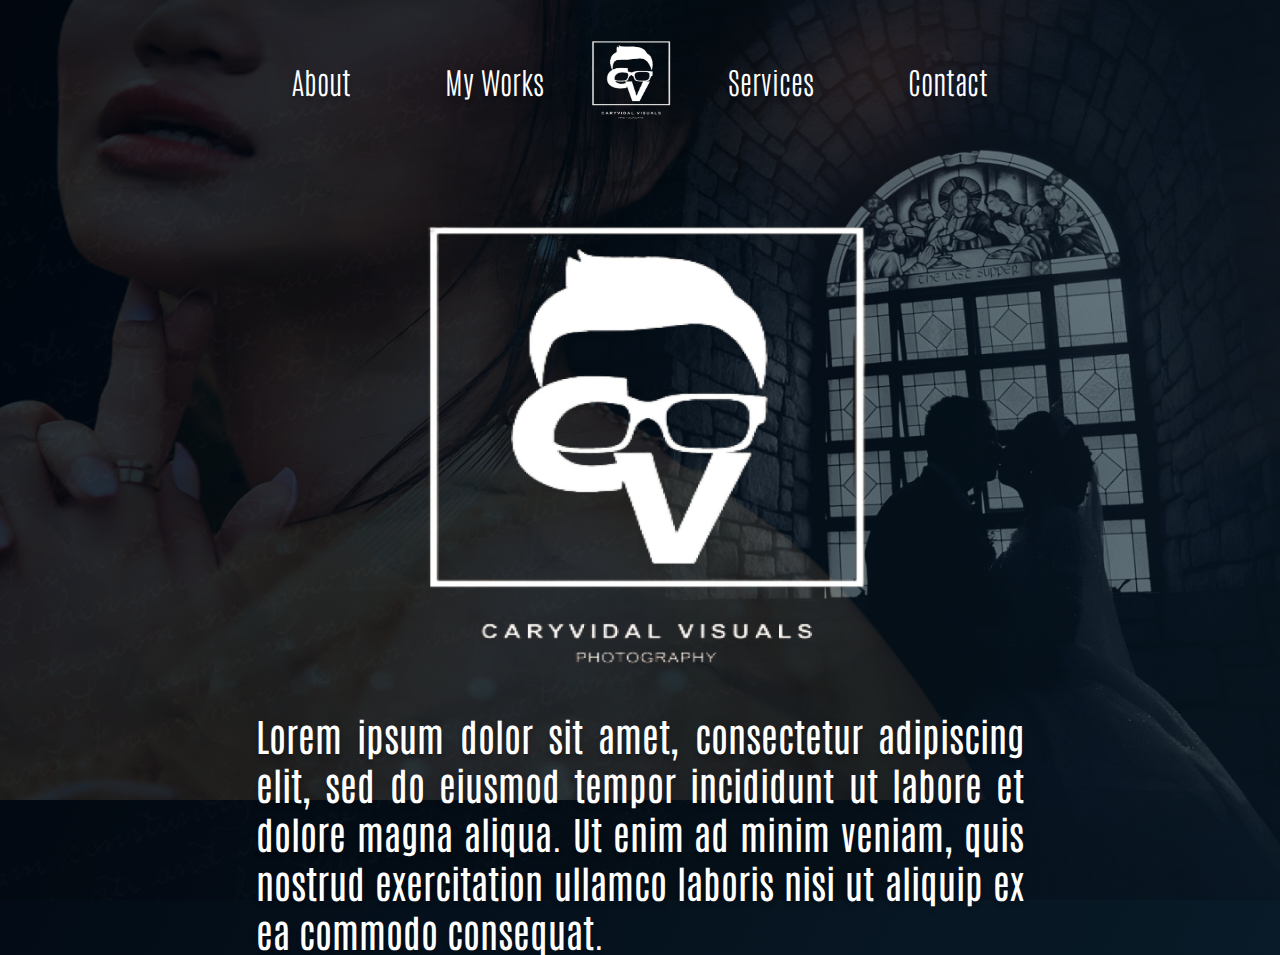
<file: index.html>
<!DOCTYPE html>
<html lang="en">

    <head>

        <title>CaryVidalVisuals</title>
        <meta charset="UTF-8">
        <meta name="viewport" content="width=device-width, initial-scale=1.0">

        <link rel="preconnect" href="https://fonts.googleapis.com">
        <link rel="preconnect" href="https://fonts.gstatic.com" crossorigin>
        <link href="https://fonts.googleapis.com/css2?family=Antonio:wght@200&display=swap" rel="stylesheet">
        
        <link rel="stylesheet" href="style.css">
        
    </head>

    <body>

        <div class="main_background">

          <nav>
            <a href="About_Page.html">About</a>
            <a href="MyWorks_Page.html">My Works</a>
            <img src="images1/logo_img.png" alt="Website Logo">
            <a href="Photoshoot_Page.html">Services</a>
            <a href="contacts.html">Contact</a>
          </nav>
              <div id="middle">
                <img src="images/logo_img.png" id="logo">
              </div>

              <div id="intro_desc">
                <p>
                    Lorem ipsum dolor sit amet, 
                    consectetur adipiscing elit, sed do eiusmod tempor incididunt ut labore et dolore magna aliqua. 
                    Ut enim ad minim veniam, quis nostrud exercitation 
                    ullamco laboris nisi ut aliquip ex ea commodo consequat.
                </p>
              </div>

        
        </div>

    </body>
</file>
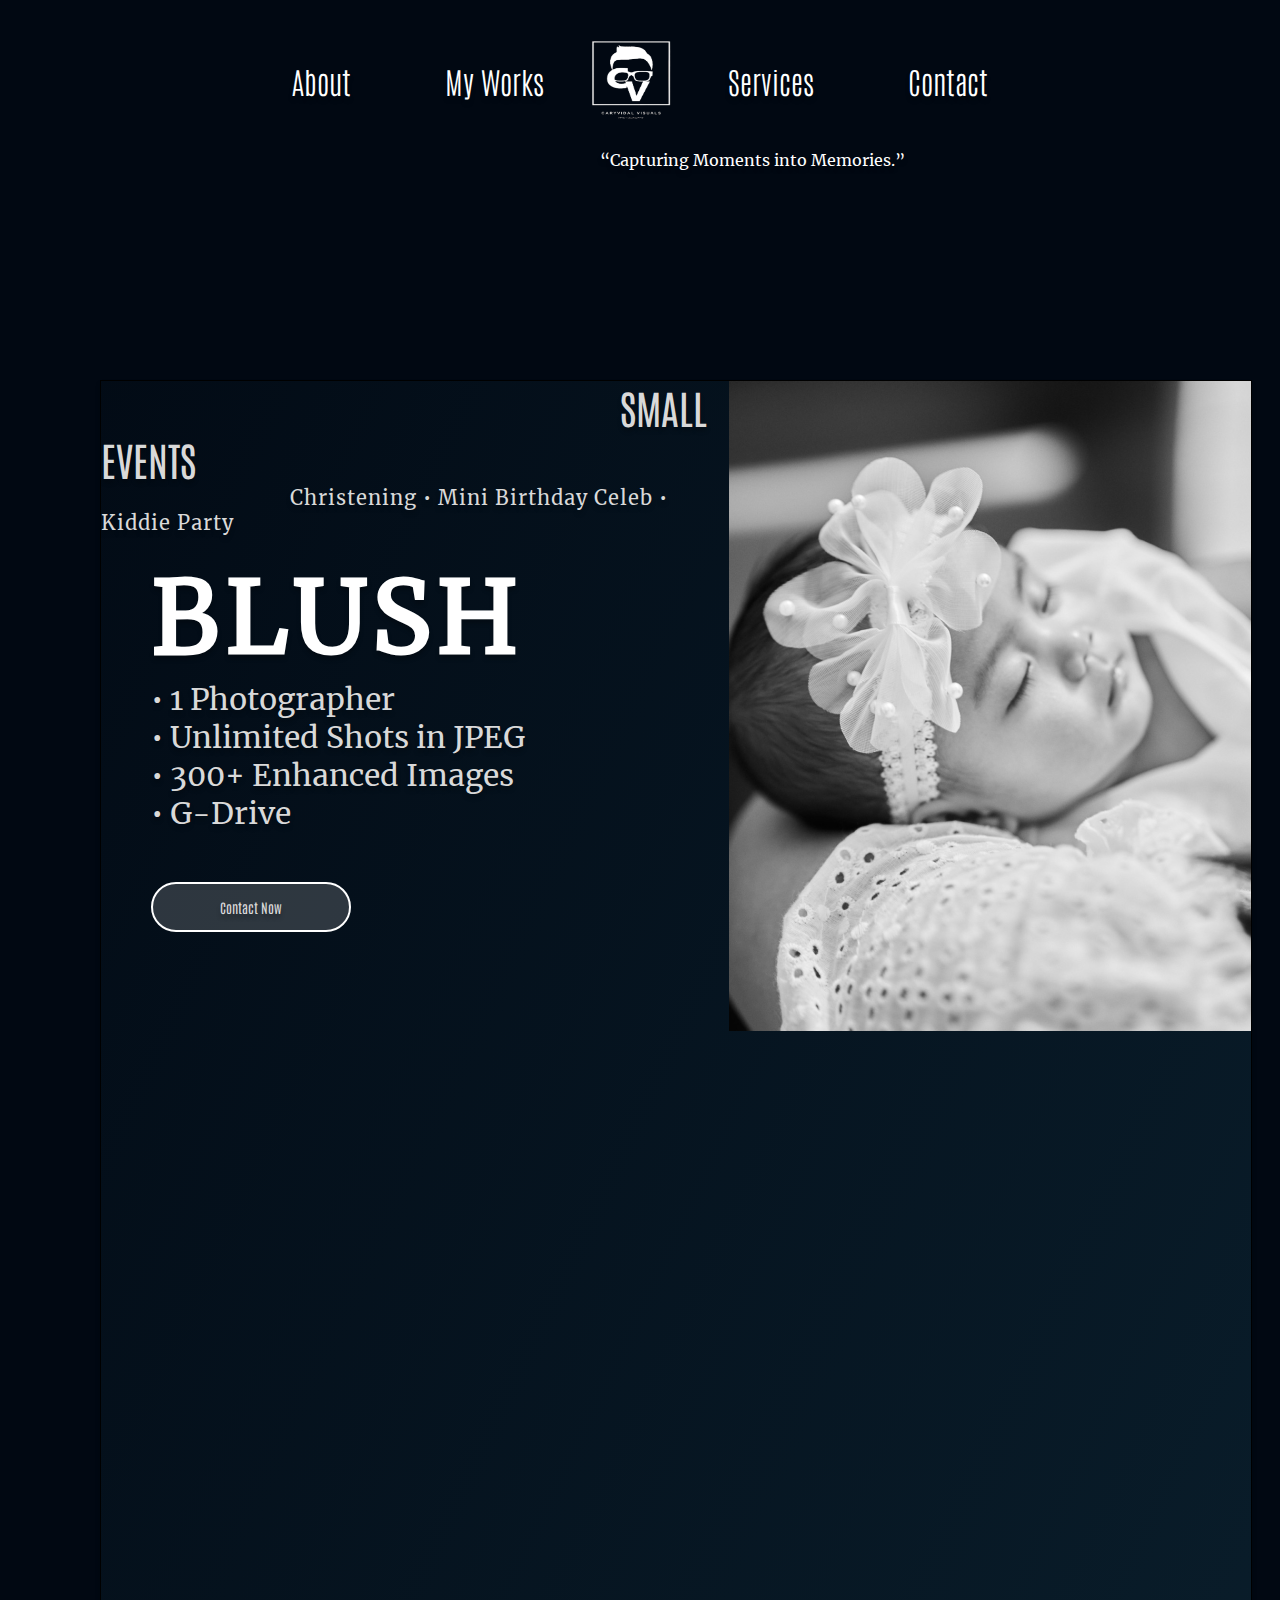
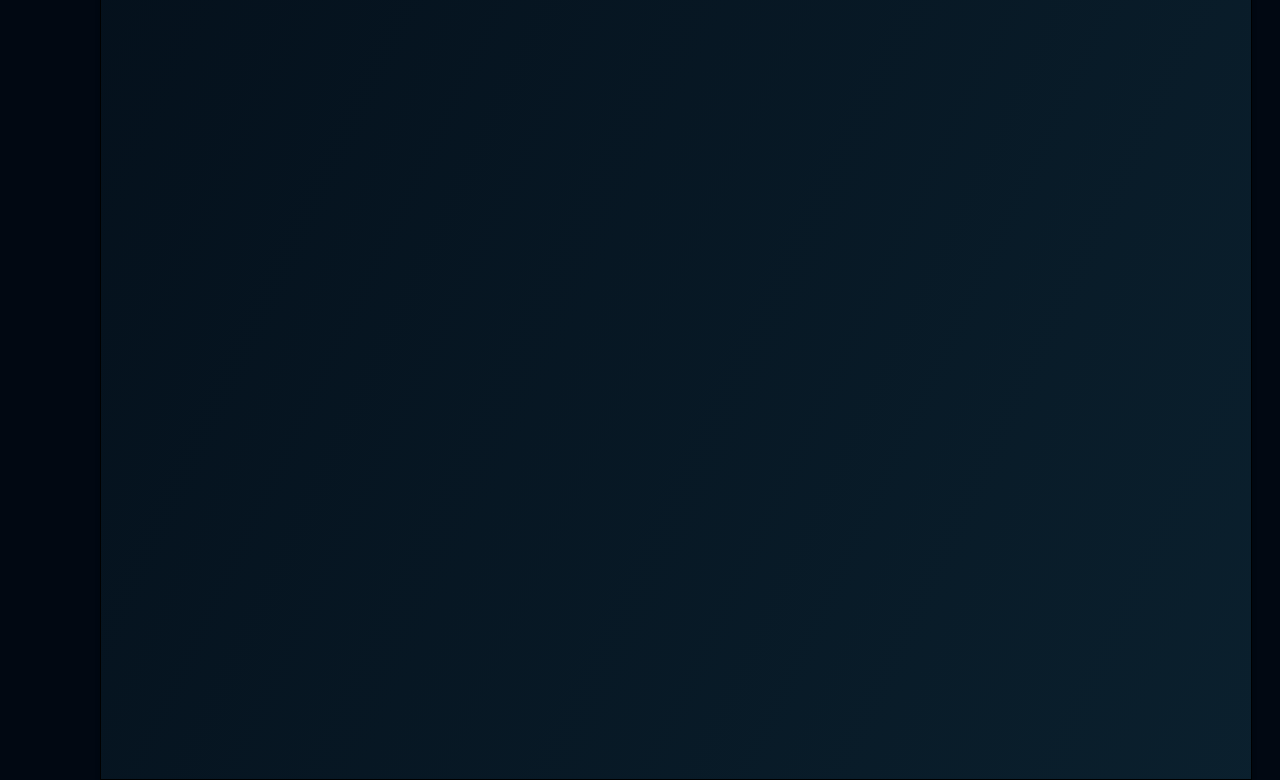
<file: blush.html>
<!DOCTYPE html>
<html lang="en">
    <head>
        <title>CaryVidalVisuals</title>
        <meta charset="UTF-8">
        <meta name="viewport" content="width=device-width, initial-scale=1.0">
        
        <link rel="stylesheet" href="style.css">
        
    </head>
    <body id="services_body" style="overflow: hidden;">
        
      <nav>
        <a href="#">About</a>
        <a href="#">My Works</a>
        <img src="images1/logo_img.png" alt="Website Logo">
        <a href="#">Services</a>
        <a href="#">Contact</a>
      </nav>
      
      <p id="initial_desc">
        “Capturing Moments into Memories.”
      </p>
      <div id="services_offered" style="margin-left: 100px; ">
        <p>
          <span style="font-size: 40px;  margin-left: 519px; font-weight: 400; color: #D9D9D9; font-family: Antonio; height: 400px; width: 270px;">SMALL EVENTS</span><br>
          <span style="font-size: 20px;  margin-left: 189px; font-weight: 200; color: #D9D9D9; font-family: Merriweather; height: 400px; width: 270px; letter-spacing: 1px;">Christening • Mini Birthday Celeb • Kiddie Party</span>
          <br><br>
          <span style="font-size: 100px; margin-left: 50px; color: #FFFFFF; font-family: Merriweather; font-weight: 800; letter-spacing: 5px;">BLUSH</span><br>
          
          <span style="font-size: 30px; margin-left: 50px; color: #D9D9D9; font-family: Merriweather;">•  1 Photographer<br>
          <span style="font-size: 30px; margin-left: 50px; color: #D9D9D9; font-family: Merriweather;">•  Unlimited Shots in JPEG</span> <br>
          <span style="font-size: 30px; margin-left: 50px; color: #D9D9D9; font-family: Merriweather;">•  300+ Enhanced Images</span> <br>
          <span style="font-size: 30px; margin-left: 50px; color: #D9D9D9; font-family: Merriweather;">•  G-Drive</span> <br>
            
          <button id="contact_button">
            <span style="color: #D9D9D9; font-family: Antonio;">Contact Now</span> 
          </button>     
        </p>
        <img src="images/blush_img.png" style="width: 650px; height: 650px; flex-direction: row; margin-left: 22px; margin-right: 0px;">
        </div>
    </body> 
</html>
</file>
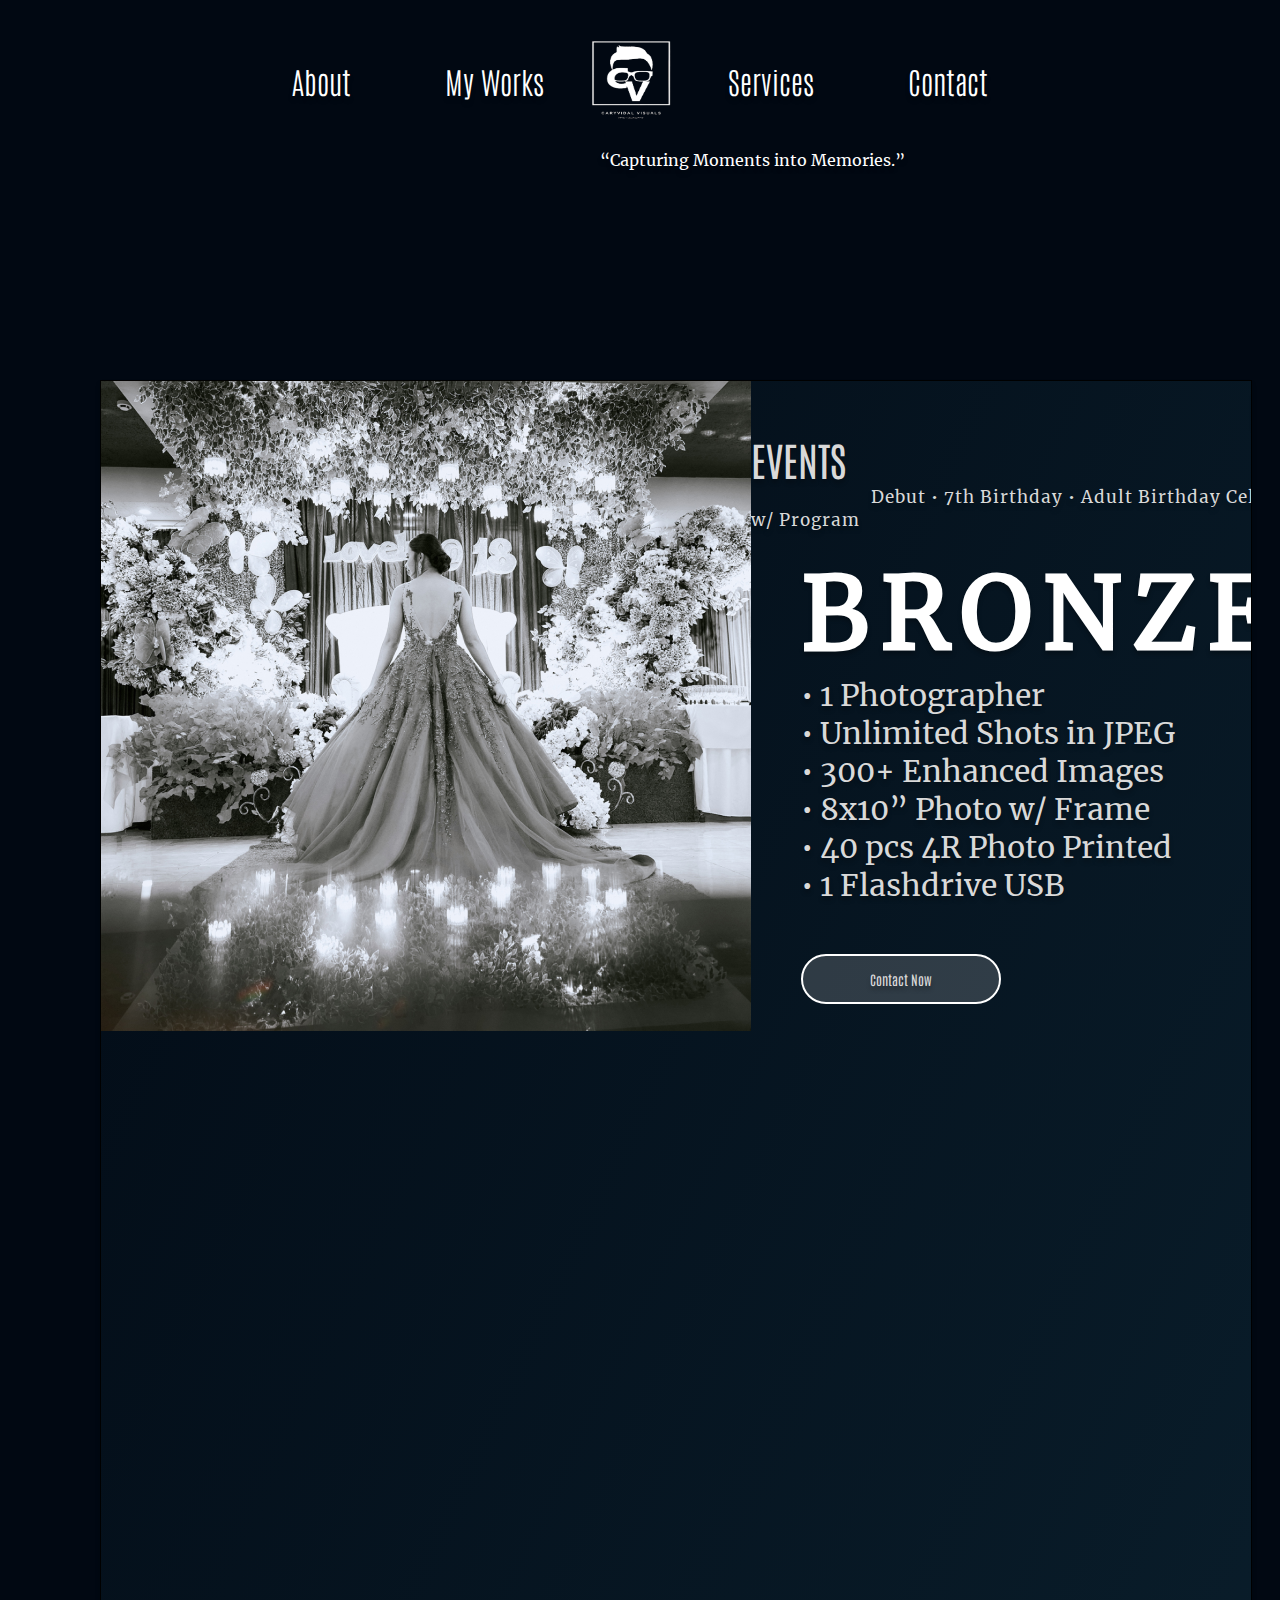
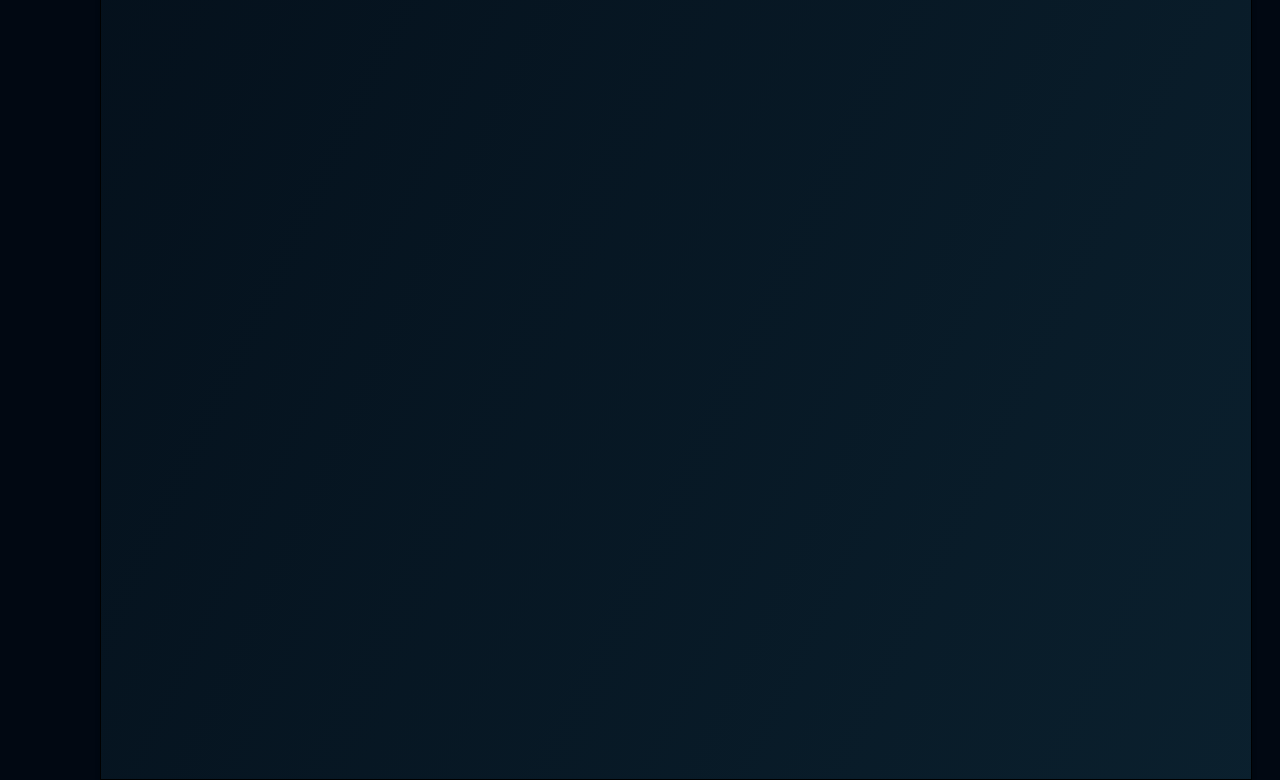
<file: bronze.html>
<!DOCTYPE html>
<html lang="en">
    <head>
        <title>CaryVidalVisuals</title>
        <meta charset="UTF-8">
        <meta name="viewport" content="width=device-width, initial-scale=1.0">
        
        <link rel="stylesheet" href="style.css">
        
    </head>
    <body id="services_body">
        
      <nav>
        <a href="#">About</a>
        <a href="#">My Works</a>
        <img src="images1/logo_img.png" alt="Website Logo">
        <a href="#">Services</a>
        <a href="#">Contact</a>
      </nav>
          
          <p id="initial_desc">
            “Capturing Moments into Memories.”
          </p>
        <div id="services_offered" style="margin-left: 100px;">
          <img src="images/bronze_img.png" style="width: 650px; height: 650px;">
          <p>
            <span style="font-size: 40px;  margin-left: 500px; font-weight: 400; color: #D9D9D9; font-family: Antonio; height: 400px; width: 270px;">MEDIUM EVENTS</span><br>
            <span style="font-size: 17px;  margin-left: 120px; font-weight: 200; color: #D9D9D9; font-family: Merriweather; height: 400px; width: 270px; letter-spacing: 1px;">Debut • 7th Birthday • Adult Birthday Celeb • Events w/ Program </span>
            <br><br>
            <span style="font-size: 100px; margin-left: 50px; color: #FFFFFF; font-family: Merriweather; font-weight: 800; letter-spacing: 10px;">BRONZE</span><br>
            <span style="font-size: 30px; margin-left: 50px; color: #D9D9D9; font-family: Merriweather;">•  1 Photographer</span> <br>
            <span style="font-size: 30px; margin-left: 50px; color: #D9D9D9; font-family: Merriweather;">•  Unlimited Shots in JPEG</span> <br>
            <span style="font-size: 30px; margin-left: 50px; color: #D9D9D9; font-family: Merriweather;">•  300+ Enhanced Images</span> <br>
            <span style="font-size: 30px; margin-left: 50px; color: #D9D9D9; font-family: Merriweather;">•  8x10” Photo w/ Frame<br>
            <span style="font-size: 30px; margin-left: 50px; color: #D9D9D9; font-family: Merriweather;">•  40 pcs 4R Photo Printed</span> <br>
            <span style="font-size: 30px; margin-left: 50px; color: #D9D9D9; font-family: Merriweather;">•  1 Flashdrive USB</span> <br>
            <button id="contact_button">
              <span style="color: #D9D9D9; font-family: Antonio;">Contact Now</span> 
            </button>  
              
              
            </span>
          </p>
          
          

          </div>
    </body> 
</html>
</file>
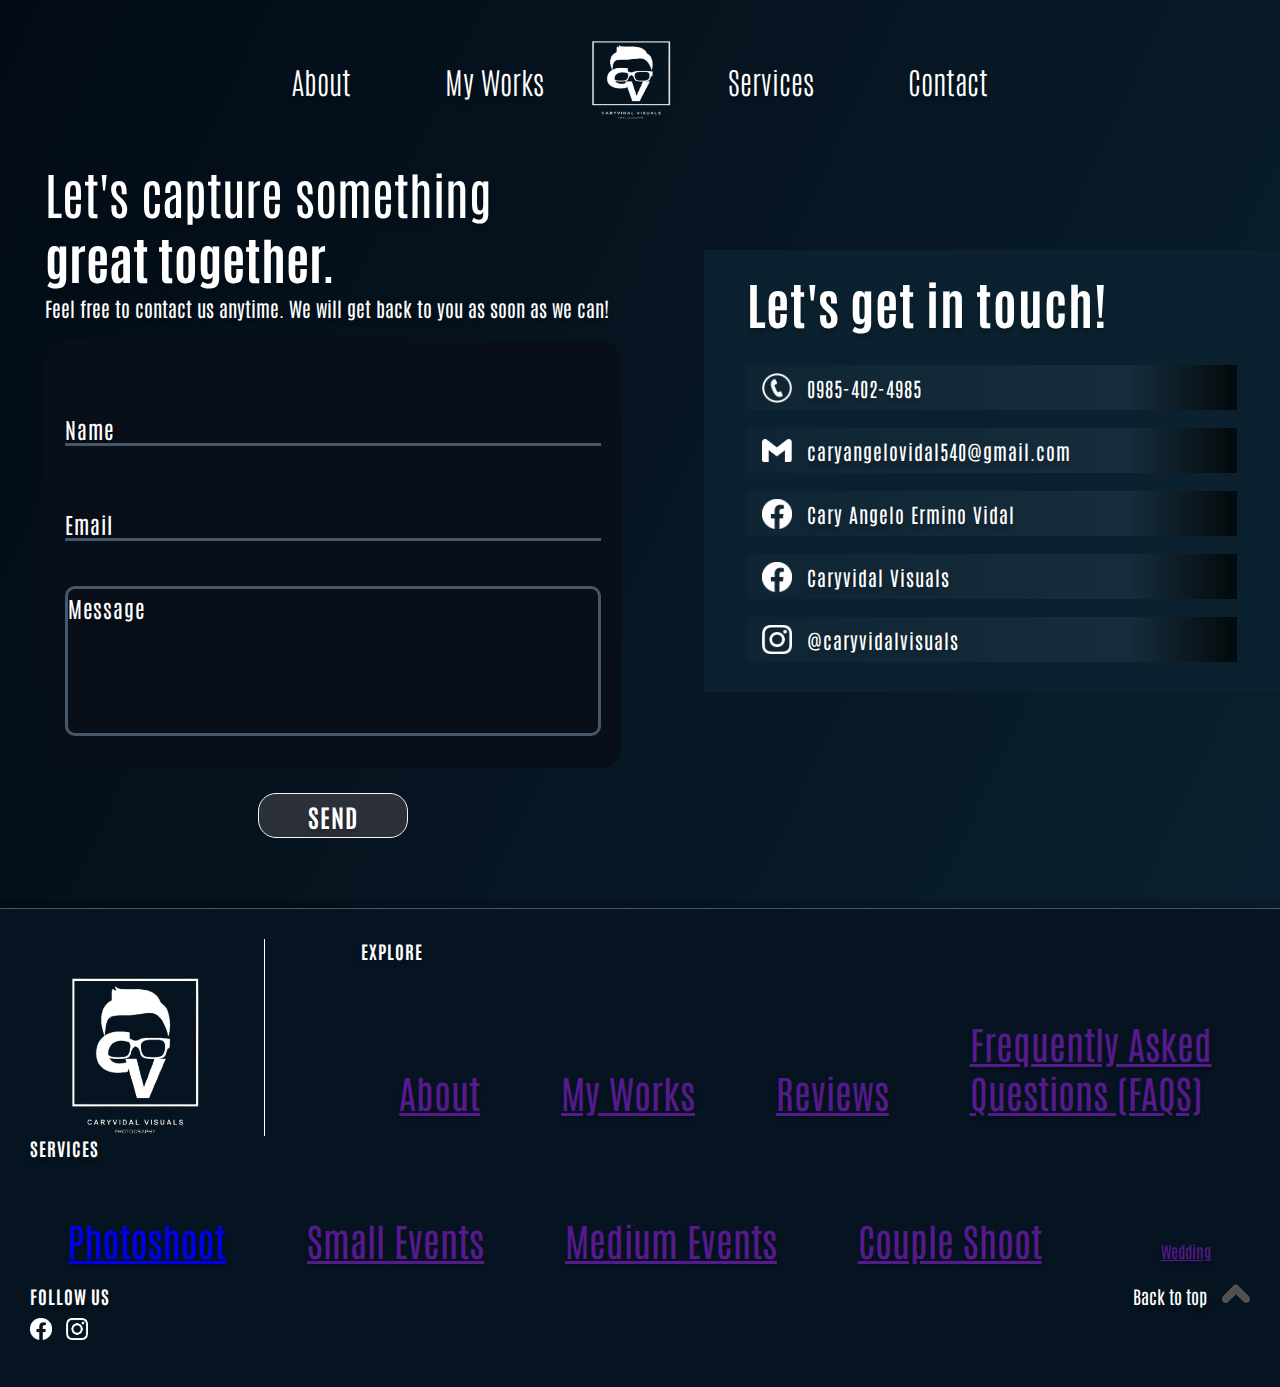
<file: contacts.html>
<!DOCTYPE html>
<html lang="en">
<head>
  <title>CaryVidalVisuals | Contacts</title>
  <meta charset="UTF-8">
  <meta name="viewport" content="width=device-width, initial-scale=1.0">

  <link rel="preconnect" href="https://fonts.googleapis.com">
  <link rel="preconnect" href="https://fonts.gstatic.com" crossorigin>
  <link href="https://fonts.googleapis.com/css2?family=Antonio:wght@200&display=swap" rel="stylesheet">

  <link rel="stylesheet" href="style.css">
  <title>Responsive Footer</title>
</head>


<body>
  <nav>
        <a href="#">About</a>
        <a href="#">My Works</a>
        <img src="images1/logo_img.png" alt="Website Logo">
        <a href="#">Services</a>
        <a href="#">Contact</a>
      </nav>

  <main>
  <div class="section_container">
    <section class="left_section">
      <p id="contacts_desc">Let's capture something <br> <span style="font-weight: bold;">great together.</span></p>
      <p id="contacts_sub_desc">Feel free to contact us anytime. We will get back to you as soon as we can!</p>
      <div id="contact_message_form">
        <form method="post" onsubmit="SendEmail; reset(); return false;">
          <div class="inputGroup">
            <label for="name" style="visibility: hidden;">Name</label>
            <input type="text" id="name" placeholder="Name" required="required" autocomplete="off">
          </div>

          <div class="inputGroup">
            <label for="email" style="visibility: hidden;">Email</label>
            <input type="email" id="email" placeholder="Email" required="required" autocomplete="off">
          </div>

          <div class="inputGroup">
            <textarea id="message" placeholder="Message"></textarea>
          </div>
        </form>
        
      </div>
      <form >
            <button type="submit" id="submit_btn">SEND</button>
        </form>
    </section>

    <section class="contacts_container">
      <h1>Let's get in touch!</h1>
      <div class="contacts_box">
        <img class="contacts_icon" src="images_contacts/phone_icon.png" alt="Phone Icon">
        <p class="contact_details">0985-402-4985</p>
      </div>

      <div class="contacts_box">
        <img class="contacts_icon" src="images_contacts/gmail_icon.png" alt="Gmail Icon">
        <p class="contact_details">caryangelovidal540@gmail.com</p>
      </div>

      <div class="contacts_box">
        <img class="contacts_icon" src="images_contacts/facebook_icon.png" alt="Facebook Icon">
        <p class="contact_details">Cary Angelo Ermino Vidal</p>
      </div>

      <div class="contacts_box">
        <img class="contacts_icon" src="images_contacts/facebook_icon.png" alt="Facebook Icon">
        <p class="contact_details">Caryvidal Visuals</p>
      </div>

      <div class="contacts_box" style="margin-bottom: 30px;">
        <img class="contacts_icon" src="images_contacts/instagram_icon.png" alt="Instagram Icon">
        <p class="contact_details">@caryvidalvisuals</p>
      </div>
    </section>
  </div>
  </main>

  <footer>

    <div class="logo-container">
      <img src="images1/logo_img.png" alt="Website Logo" class="footer_logo">
      <div class="divider"></div>
    </div>

    <div class="section">
      <h2>EXPLORE</h2>
      <ul>
        <li><a href="">About</a></li>
        <li><a href="">My Works</a></li>
        <li><a href="">Reviews</a></li>
        <li><a href="">Frequently Asked <br> <span>Questions (FAQS)</span></a></li>
      </ul>
    </div>


    <div class="section">
      <h2>SERVICES</h2>
      <ul>
        <li><a href="#">Photoshoot</a></li>
        <li><a href="">Small Events</a></li>
        <li><a href="">Medium Events</a></li>
        <li><a href="">Couple Shoot</a></li>
        <li></li><a href="">Wedding</a></li>
      </ul>
    </div>
   
    <div class="section">
      <h2>FOLLOW US</h2>
      <a href="https://m.facebook.com/cvvisuals.ph"><img src="images_contacts/facebook_icon.png" alt="Facebook Logo"></a>
      <a href="https://instagram.com/caryvidalvisuals?igshid=OGQ5ZDc2ODk2ZA=="><img src="images_contacts/instagram_icon.png" alt="Instagram Logo"></a>
    </div>

    <div class="section" style="width: 5%;"></div>

    <div class="section_back-to-top">
        <p>Back to top</p>
        <img src="images_contacts/arrow up.png" alt="arrow pointing up">
    </div>

  </footer>

</body>

<script src="https://smtpjs.com/v3/smtp.js"></script>
<script>

  document.getElementById('submit_btn').addEventListener('click', function(event) {
      event.preventDefault();
      if (validateForm()) {
        alert('Message submitted successfully!');
      }
    });

    document.getElementById('name').addEventListener('input', function() {
      updatePlaceholder('name');
    });

    document.getElementById('email').addEventListener('input', function() {
      updatePlaceholder('email');
    });

    document.getElementById('message').addEventListener('input', function() {
      updatePlaceholder('message');
    });

    function validateForm() {
      var isValid = true;
      var inputs = document.querySelectorAll('input[required], textarea[required]');
      
      inputs.forEach(function(input) {
        if (!input.value.trim()) {
          if (!input.hasAttribute('data-placeholder-added')) {
            updatePlaceholder(input.id);
            input.setAttribute('data-placeholder-added', 'true');
          }
          isValid = false;
        } else {
          input.removeAttribute('data-placeholder-added');
        }
      });

      return isValid;
    }

    function updatePlaceholder(inputId) {
      var inputElement = document.getElementById(inputId);
      if (inputElement && !inputElement.value.trim()) {
        inputElement.setAttribute('data-placeholder', inputElement.getAttribute('placeholder'));
        inputElement.placeholder = 'Please enter ' + inputElement.getAttribute('placeholder').toLowerCase();
      }
    }


    

  
  function SendEmail(){

    var username = document.getElementById("name").value;
    var email = document.getElementById("email").value;
    var message = document.getElementById("message").value;

    var customeremail = email;
    var messageBody = "Name" + username + "br br" + message

    Email.send({
    Host : "smtp.elasticemail.com",
    Username : "useremail349@gmail.com",
    Password : "DE94F063D67BE63B0D0DAD342E37C2F4EB5F",
    To : 'useremail349@gmail.com',
    From : email,
    Subject : "From CaryVidal Visuals page",
    Body : messageBody
    }).then(
    message => alert("message")
    );
  }
</script>

</html>
</file>
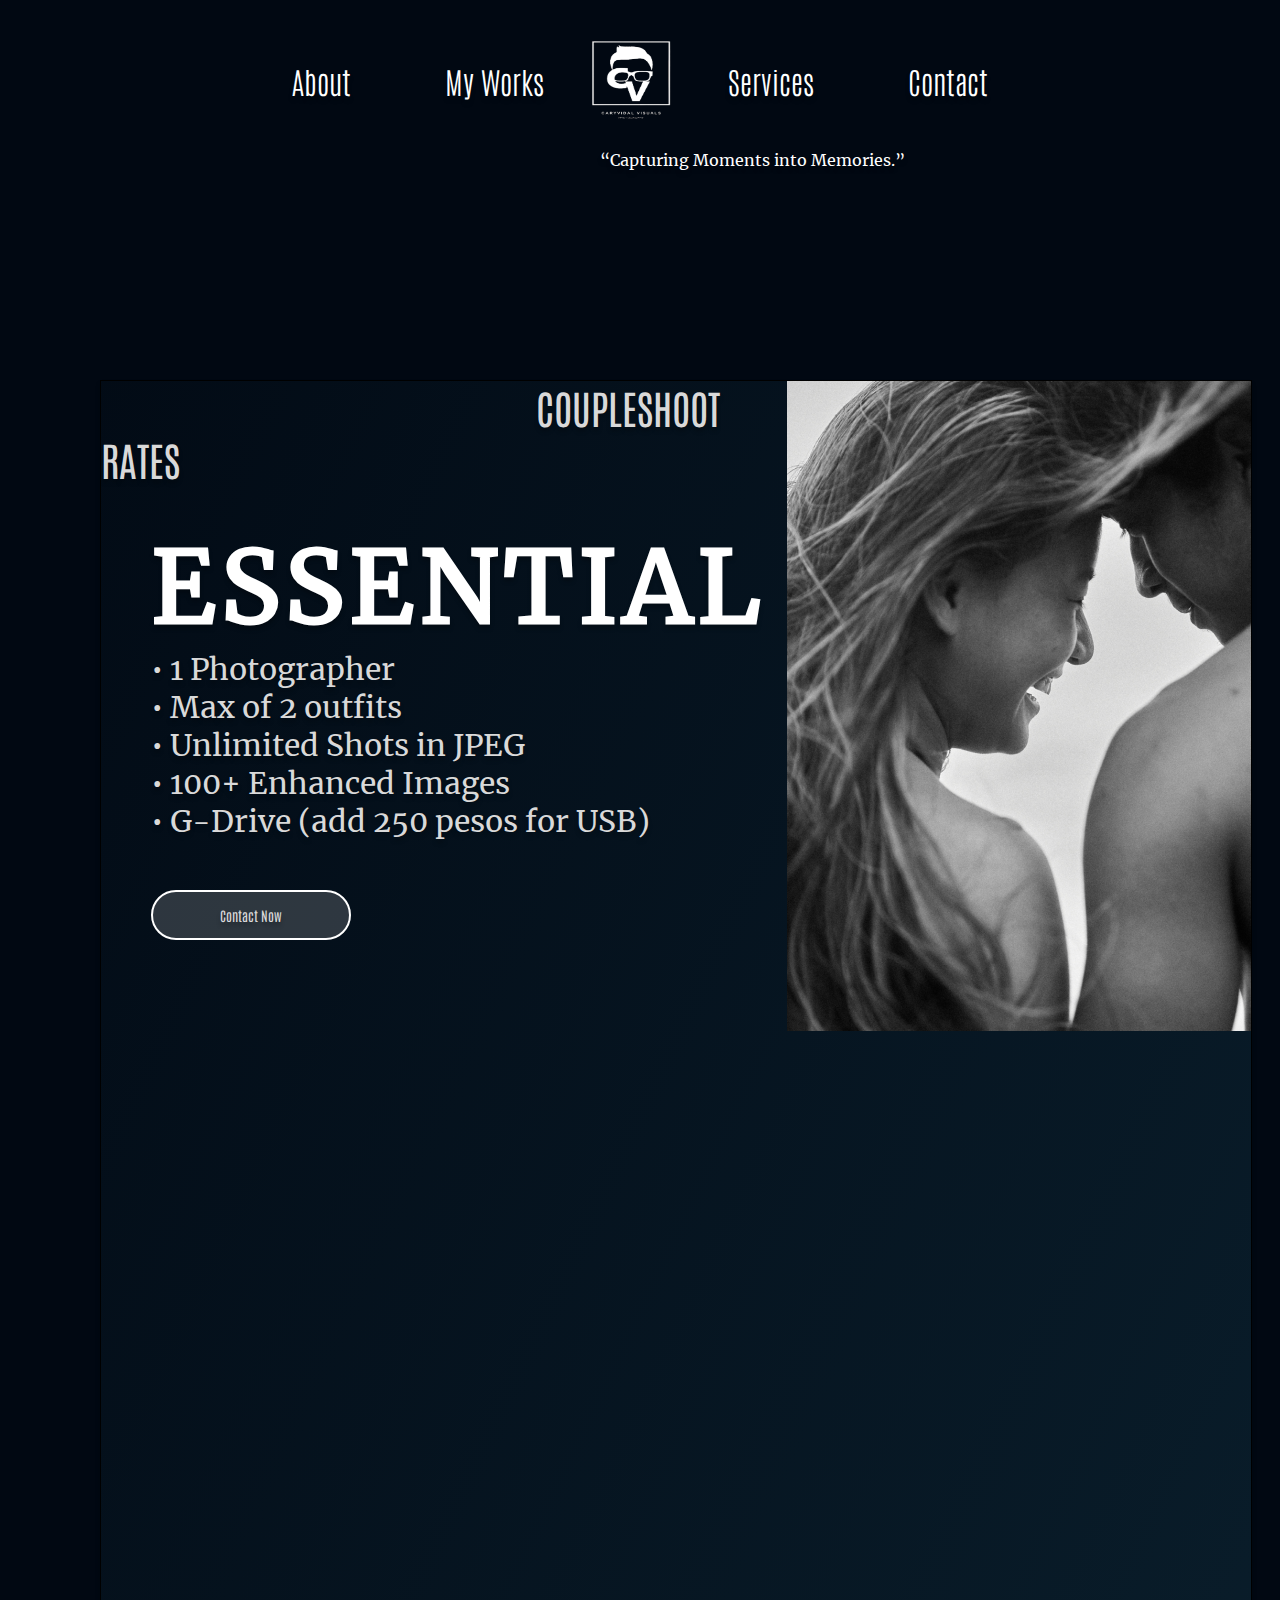
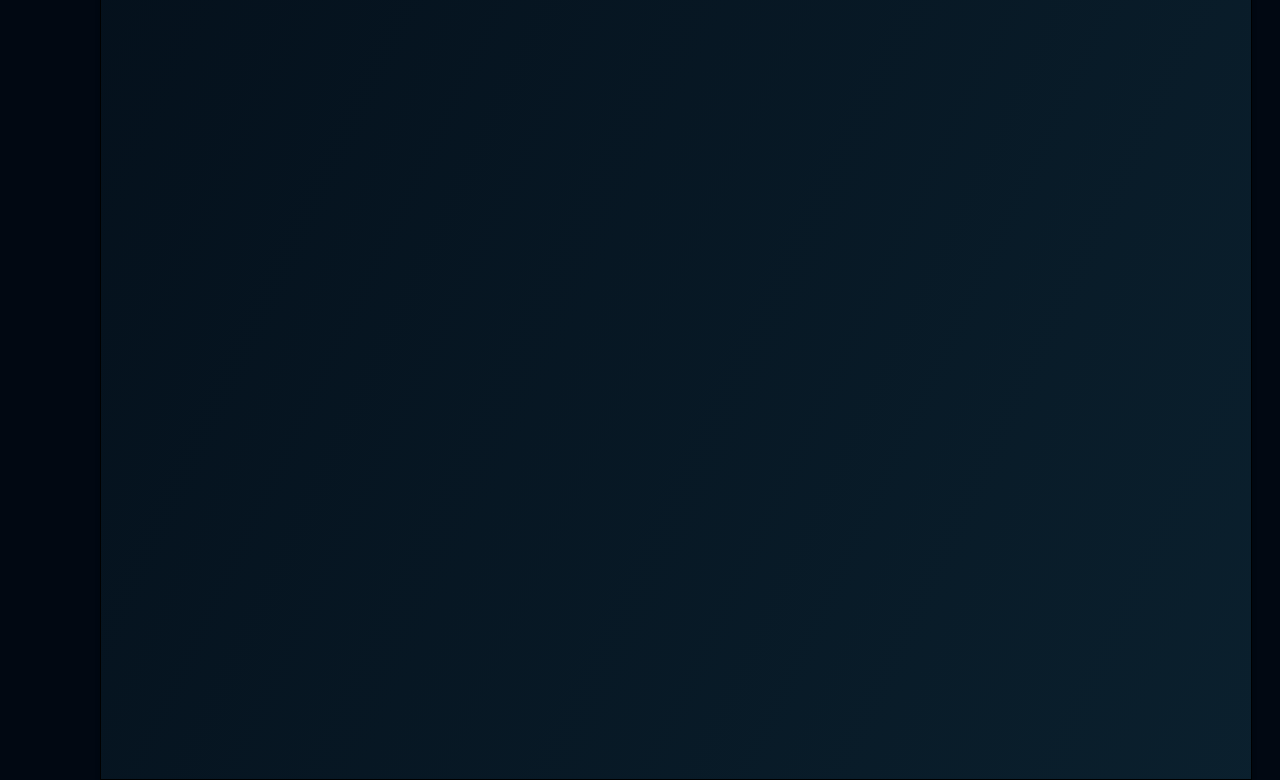
<file: coupleshoot.html>
<!DOCTYPE html>
<html lang="en">
    <head>
        <title>CaryVidalVisuals</title>
        <meta charset="UTF-8">
        <meta name="viewport" content="width=device-width, initial-scale=1.0">
        
        <link rel="stylesheet" href="style.css">
        
    </head>
    <body id="services_body">
      <nav>
        <a href="#">About</a>
        <a href="#">My Works</a>
        <img src="images1/logo_img.png" alt="Website Logo">
        <a href="#">Services</a>
        <a href="#">Contact</a>
      </nav>
      <p id="initial_desc">
        “Capturing Moments into Memories.”
      </p>
      <div id="services_offered">
        
        <p>
          <span style="font-size: 40px;  margin-left: 435px; font-weight: 400; color: #D9D9D9; font-family: Antonio; height: 400px; width: 270px;">COUPLESHOOT RATES</span><br>
          <br><br>
          <span style="font-size: 100px; margin-left: 50px; color: #FFFFFF; font-family: Merriweather; font-weight: 800; letter-spacing: 5px;">ESSENTIAL</span><br>
          
          <span style="font-size: 30px; margin-left: 50px; color: #D9D9D9; font-family: Merriweather;">•  1 Photographer<br>
          <span style="font-size: 30px; margin-left: 50px; color: #D9D9D9; font-family: Merriweather;">•  Max of 2 outfits<br>
          <span style="font-size: 30px; margin-left: 50px; color: #D9D9D9; font-family: Merriweather;">•  Unlimited Shots in JPEG</span> <br>
          <span style="font-size: 30px; margin-left: 50px; color: #D9D9D9; font-family: Merriweather;">•  100+ Enhanced Images</span> <br>
          <span style="font-size: 30px; margin-left: 50px; color: #D9D9D9; font-family: Merriweather;">•  G-Drive (add 250 pesos for USB)</span> <br>
            
          <button id="contact_button">
            <span style="color: #D9D9D9; font-family: Antonio;">Contact Now</span> 
          </button>     
        </p>
        <img src="images/coupleshoot_img.png" style="width: 650px; height: 650px; flex-direction: row; margin-left: 22px; margin-right: 0px;">
        </div>
    </body> 
</html>
</file>
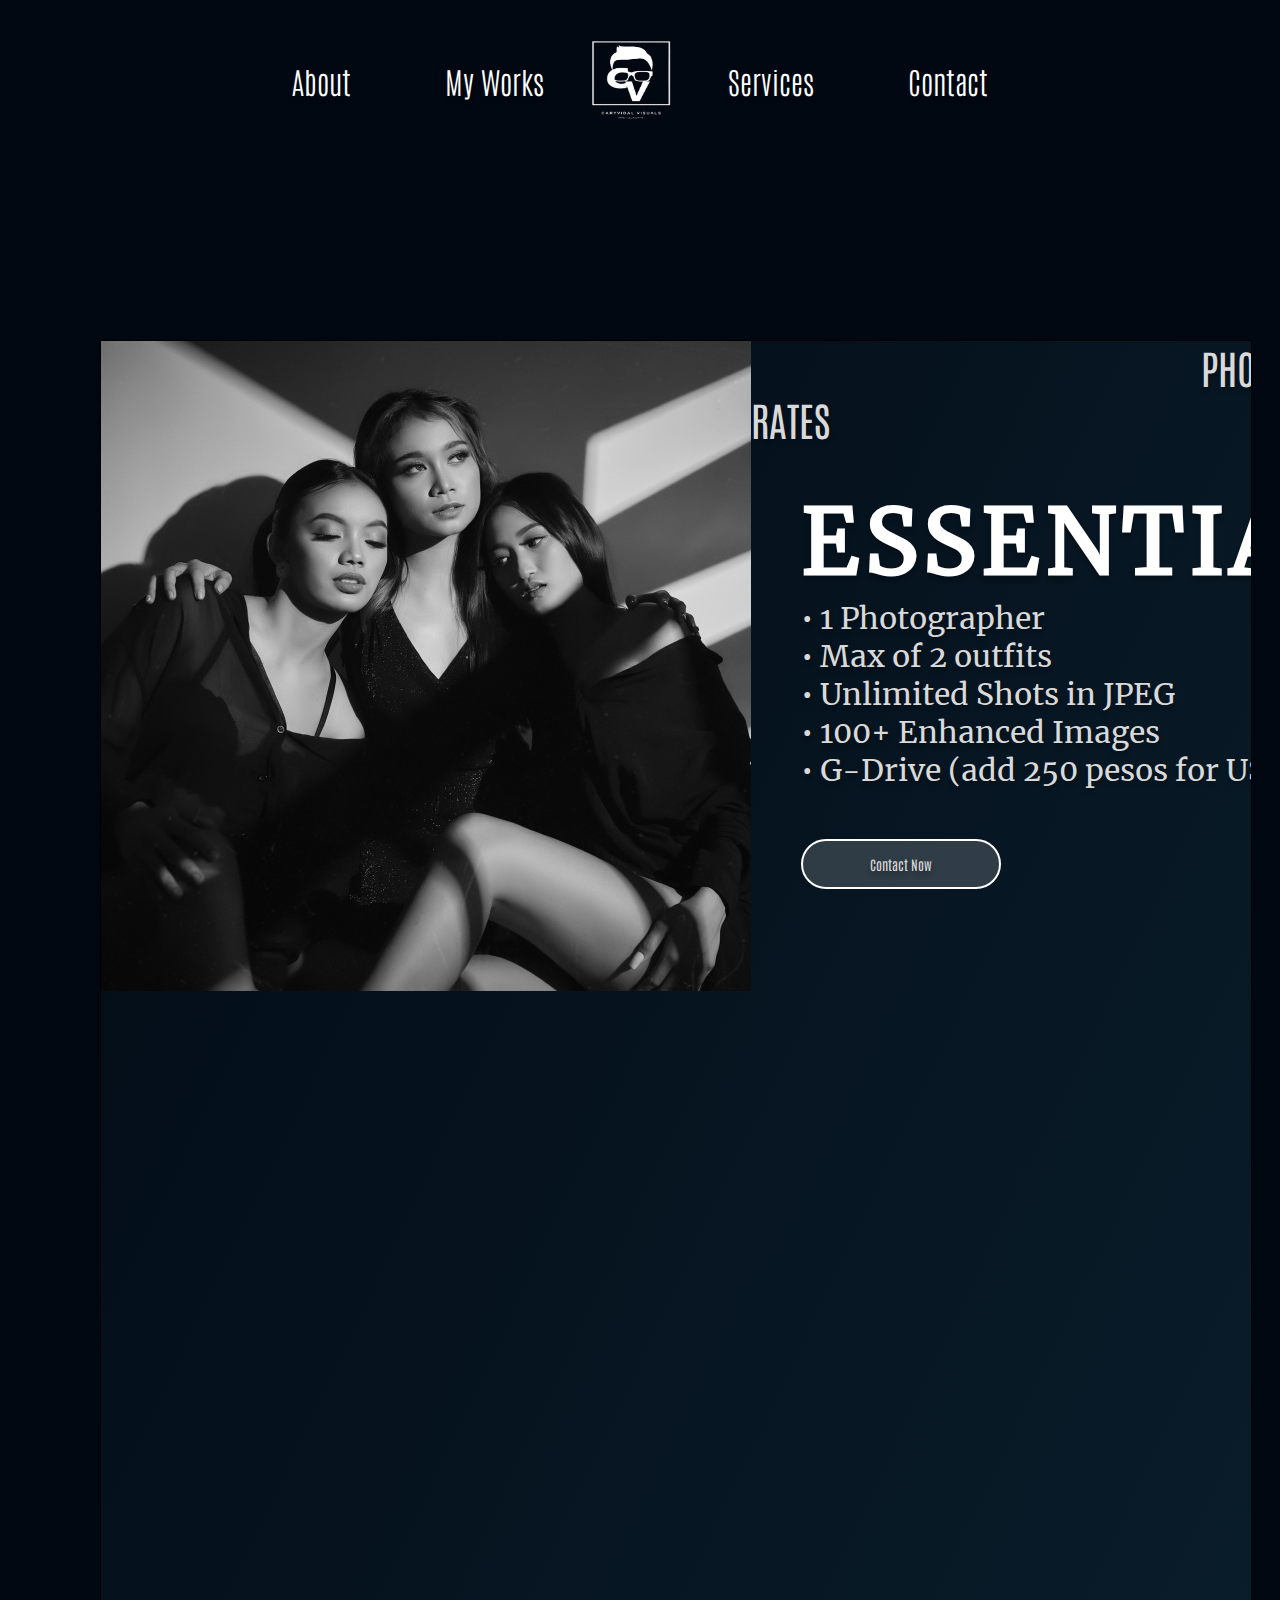
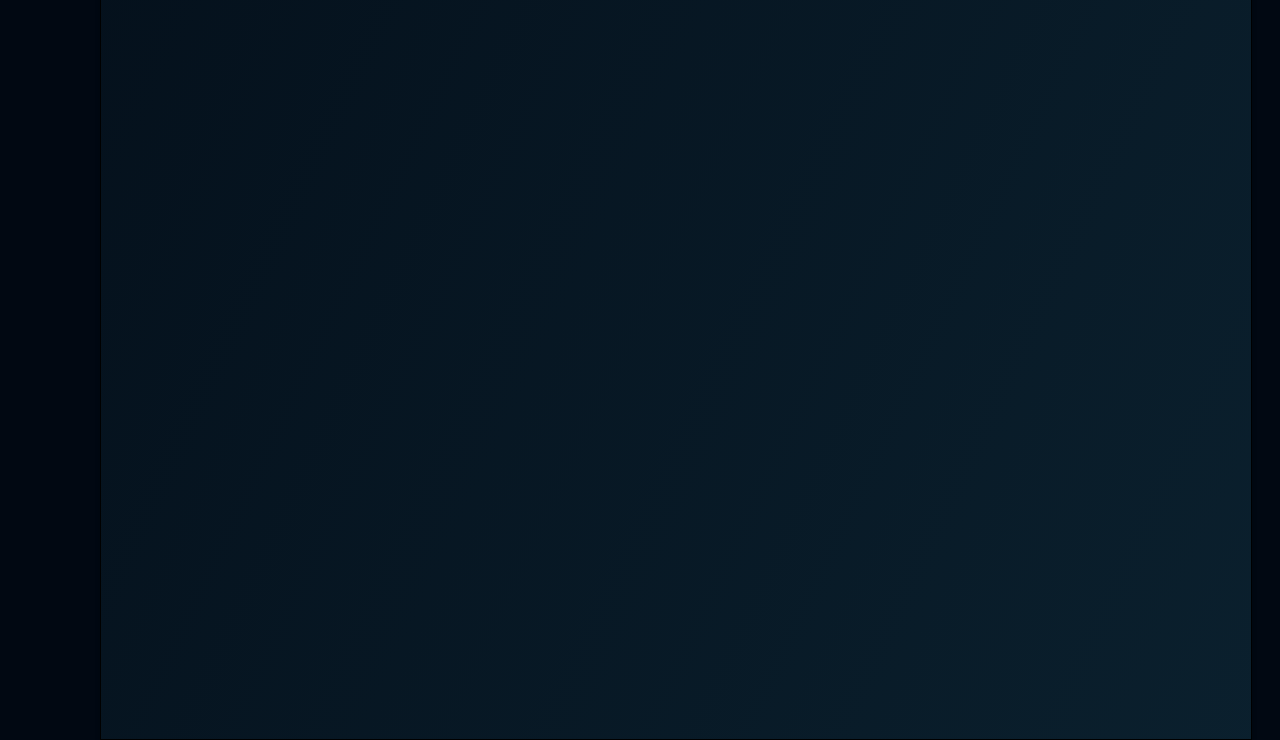
<file: essential.html>
<!DOCTYPE html>
<html lang="en">
    <head>
        <title>CaryVidalVisuals</title>
        <meta charset="UTF-8">
        <meta name="viewport" content="width=device-width, initial-scale=1.0">
        
        <link rel="stylesheet" href="style.css">
        
    </head>
    <body id="services_body">
      <nav>
        <a href="#">About</a>
        <a href="#">My Works</a>
        <img src="images1/logo_img.png" alt="Website Logo">
        <a href="#">Services</a>
        <a href="#">Contact</a>
      </nav>
          <p id="initial_desc">
          </p>
        <div id="services_offered">
          <img src="images/essential_img.png" style="width: 650px; height: 650px;">
          <p>
            <span style="font-size: 40px;  margin-left: 450px; font-weight: 400; color: #D9D9D9; font-family: Antonio; height: 400px; width: 270px;">PHOTOSHOOT RATES</span><br>
           
            <br><br>
            <span style="font-size: 90px; margin-left: 50px; color: #FFFFFF; font-family: Merriweather; font-weight: 800; letter-spacing: 5px;">ESSENTIAL</span><br>
            <span style="font-size: 30px; margin-left: 50px; color: #D9D9D9; font-family: Merriweather;">•  1 Photographer</span> <br>
            <span style="font-size: 30px; margin-left: 50px; color: #D9D9D9; font-family: Merriweather;">•  Max of 2 outfits</span> <br>
            <span style="font-size: 30px; margin-left: 50px; color: #D9D9D9; font-family: Merriweather;">•  Unlimited Shots in JPEG</span> <br>
            <span style="font-size: 30px; margin-left: 50px; color: #D9D9D9; font-family: Merriweather;">•  100+ Enhanced Images<br>
            <span style="font-size: 30px; margin-left: 50px; color: #D9D9D9; font-family: Merriweather;">•  G-Drive  (add 250 pesos for USB)</span> <br>
            <button id="contact_button">
              <span style="color: #D9D9D9; font-family: Antonio;">Contact Now</span> 
            </button>  
            
            
              
              
            </span>
          </p>
          
          
          

          </div>
    </body> 
</html>
</file>
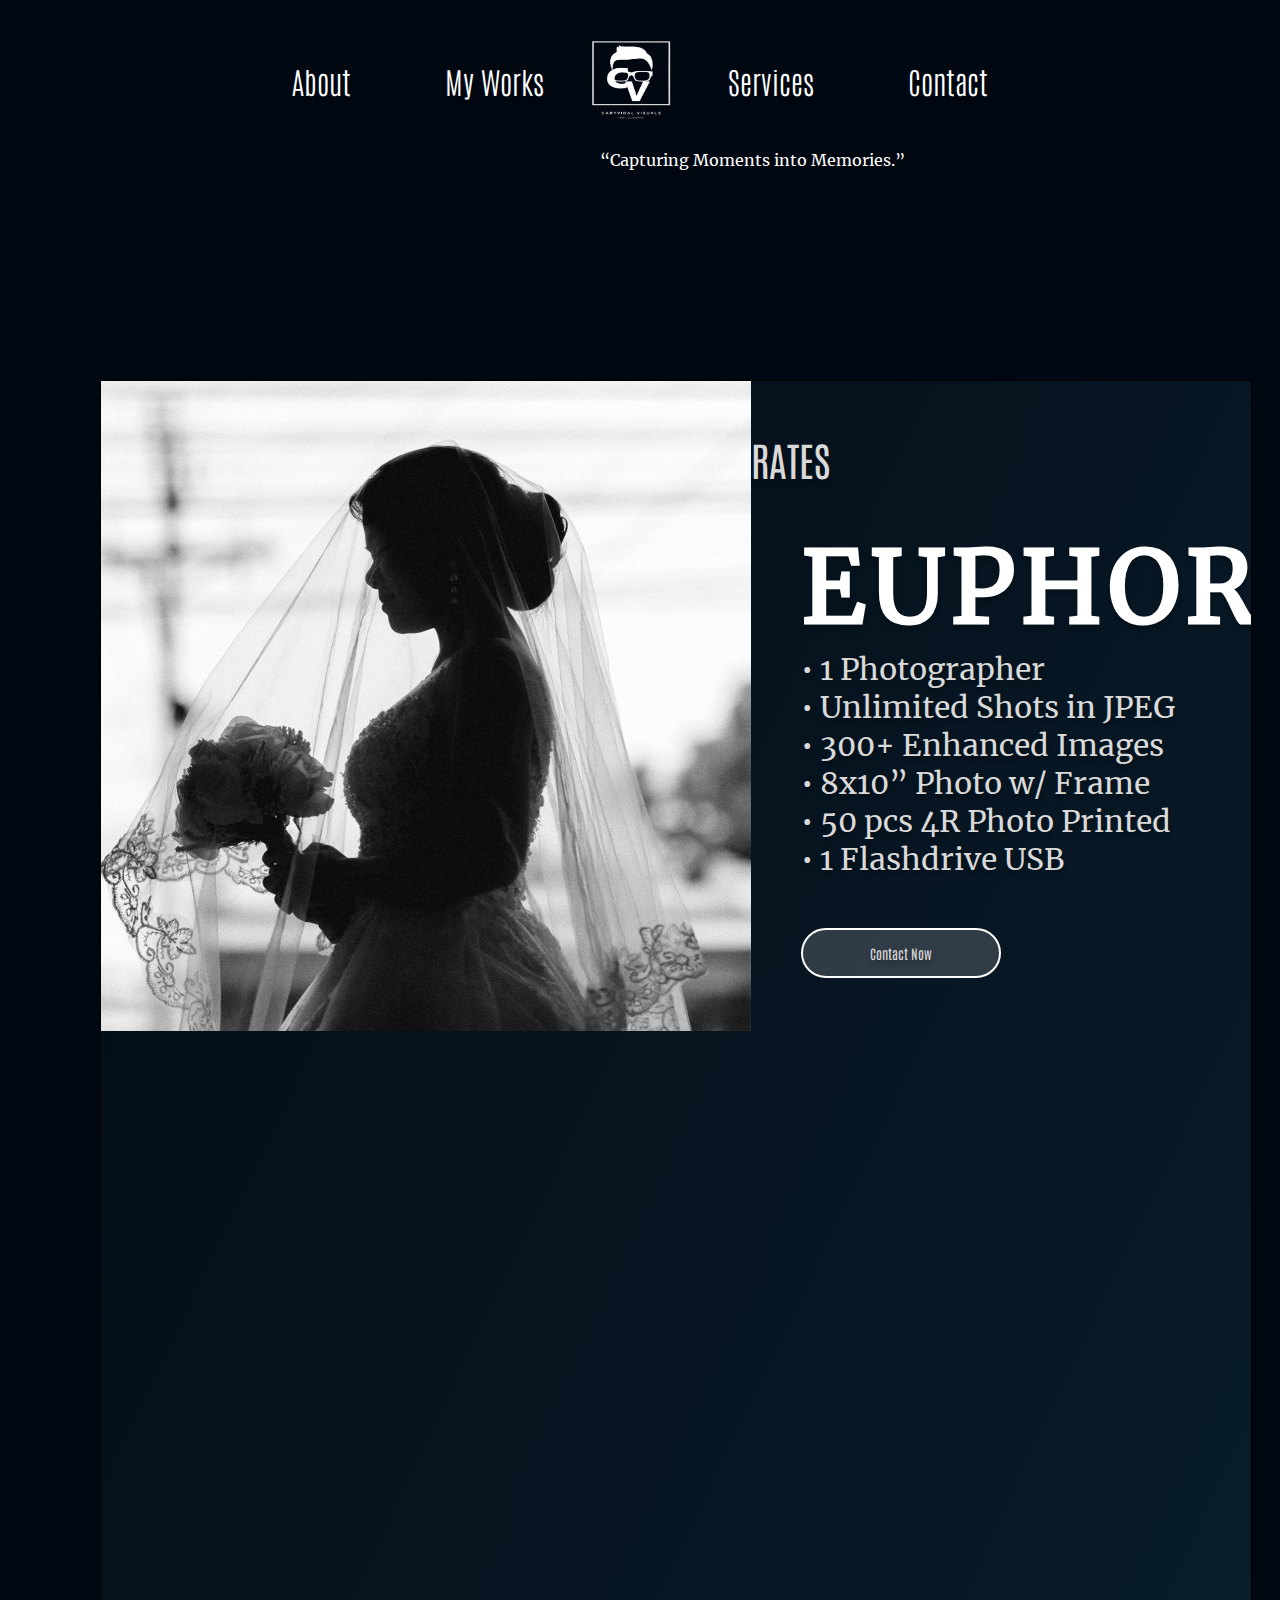
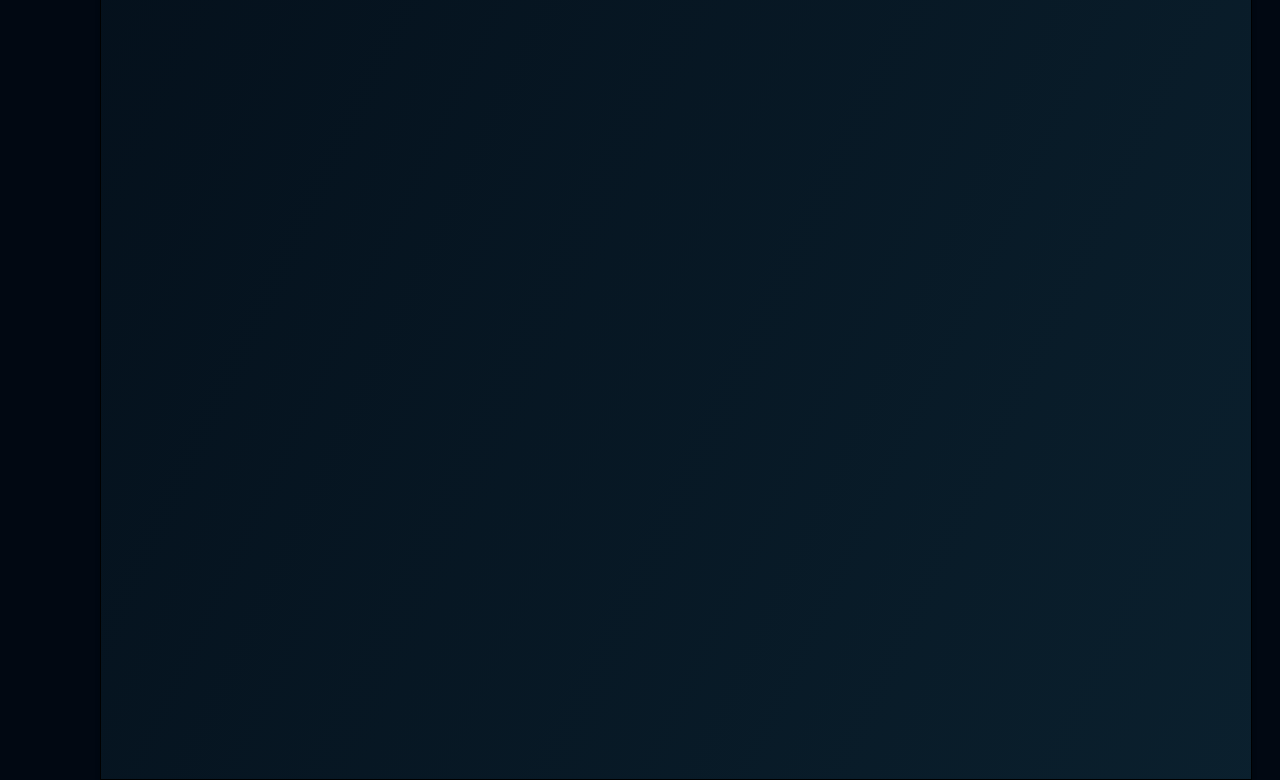
<file: euphoria.html>
<!DOCTYPE html>
<html lang="en">
    <head>
        <title>CaryVidalVisuals</title>
        <meta charset="UTF-8">
        <meta name="viewport" content="width=device-width, initial-scale=1.0">
        
        <link rel="stylesheet" href="style.css">
        
    </head>
    <body id="services_body">
        
      <nav>
        <a href="#">About</a>
        <a href="#">My Works</a>
        <img src="images1/logo_img.png" alt="Website Logo">
        <a href="#">Services</a>
        <a href="#">Contact</a>
      </nav>
      <p id="initial_desc">
        “Capturing Moments into Memories.”
      </p>
        <div id="services_offered">
          <img src="images/euphoria_img.png" style="width: 650px; height: 650px;">
          <p>
            <span style="font-size: 40px;  margin-left: 500px; font-weight: 400; color: #D9D9D9; font-family: Antonio; height: 400px; width: 270px;">WEDDING RATES</span><br>
            <br><br>
            <span style="font-size: 100px; margin-left: 50px; color: #FFFFFF; font-family: Merriweather; font-weight: 800; letter-spacing: 5px;">EUPHORIA</span><br>
            <span style="font-size: 30px; margin-left: 50px; color: #D9D9D9; font-family: Merriweather;">•  1 Photographer<br>
            <span style="font-size: 30px; margin-left: 50px; color: #D9D9D9; font-family: Merriweather;">•  Unlimited Shots in JPEG</span> <br>
            <span style="font-size: 30px; margin-left: 50px; color: #D9D9D9; font-family: Merriweather;">•  300+ Enhanced Images</span> <br>
            <span style="font-size: 30px; margin-left: 50px; color: #D9D9D9; font-family: Merriweather;">•  8x10” Photo w/ Frame</span> <br>
            <span style="font-size: 30px; margin-left: 50px; color: #D9D9D9; font-family: Merriweather;">•  50 pcs 4R Photo Printed</span> <br>
            <span style="font-size: 30px; margin-left: 50px; color: #D9D9D9; font-family: Merriweather;">•  1 Flashdrive USB</span> <br>  
            <button id="contact_button">
              <span style="color: #D9D9D9; font-family: Antonio;">Contact Now</span> 
            </button>     
          </p>
          </div>
    </body> 
</html>
</file>
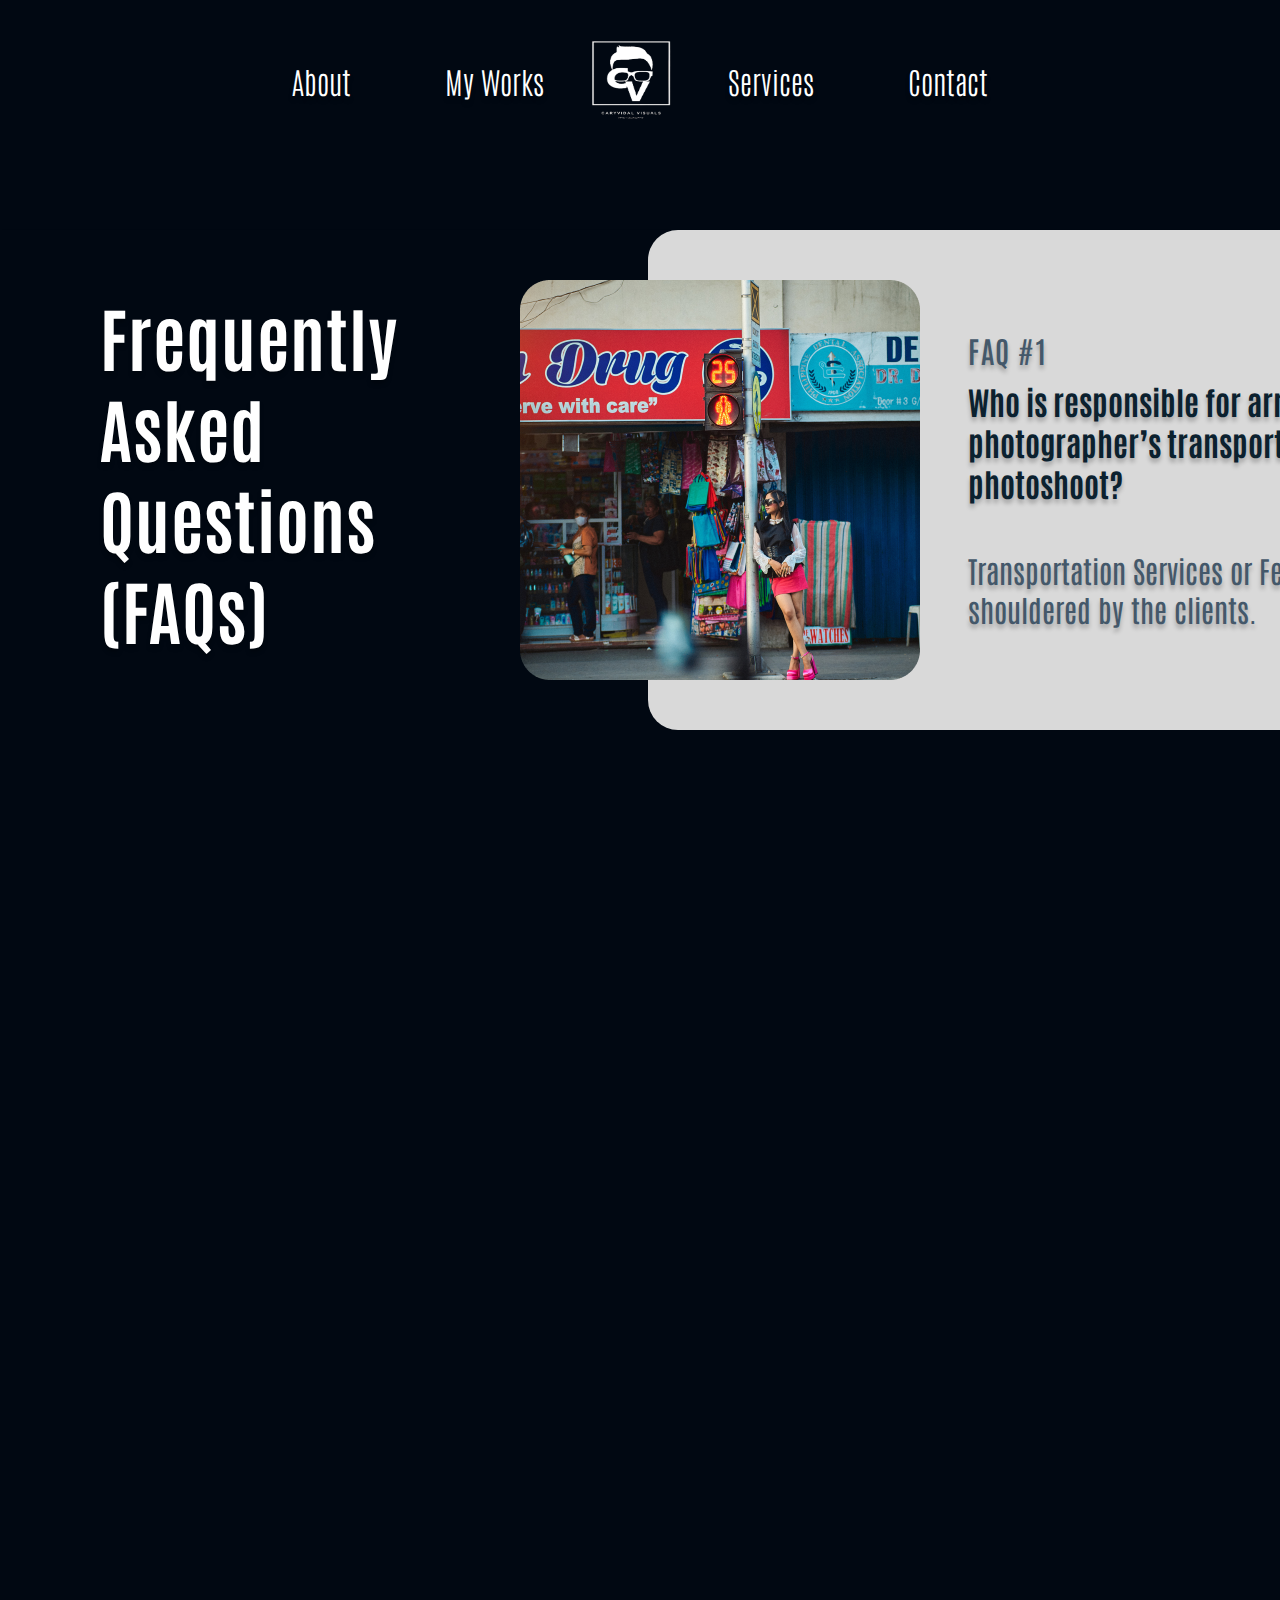
<file: FAQ.html>
<!DOCTYPE html>
<html lang="en">
    <head>
        <title>CaryVidalVisuals</title>
        <meta charset="UTF-8">
        <meta name="viewport" content="width=device-width, initial-scale=1.0">
        
        <link rel="stylesheet" href="style.css">
        
    </head>
    <body id="services_body" style="overflow: hidden;">
        
      <nav>
        <a href="#">About</a>
        <a href="#">My Works</a>
        <img src="images1/logo_img.png" alt="Website Logo">
        <a href="#">Services</a>
        <a href="#">Contact</a>
      </nav>
      <div id="faq_background" style="margin-top: 100px;">
        <p>
          <br><br><br>
          <span id="desc_faq">Frequently</span><br>
          <span id="desc_faq">Asked</span><br>
          <span id="desc_faq">Questions</span><br>
          <span id="desc_faq">(FAQs)</span><br>     
        </p>
        <img src="images/faq_bg_girl.png" style="display: flex; flex-direction: row; position: absolute; z-index: 1; top: 50px; left: 520px;">
        <div id="faq_body">
            <p>
                <span id="firsttext">FAQ #1</span>
                <span id="secondtext">Who is responsible for arranging photographer’s transportation for a photoshoot?</span>
                <span id="thirdtext">Transportation Services or Fee will be shouldered by the clients.</span>
            </p>
        </div>
        </div>
    </body> 
</html>
</file>
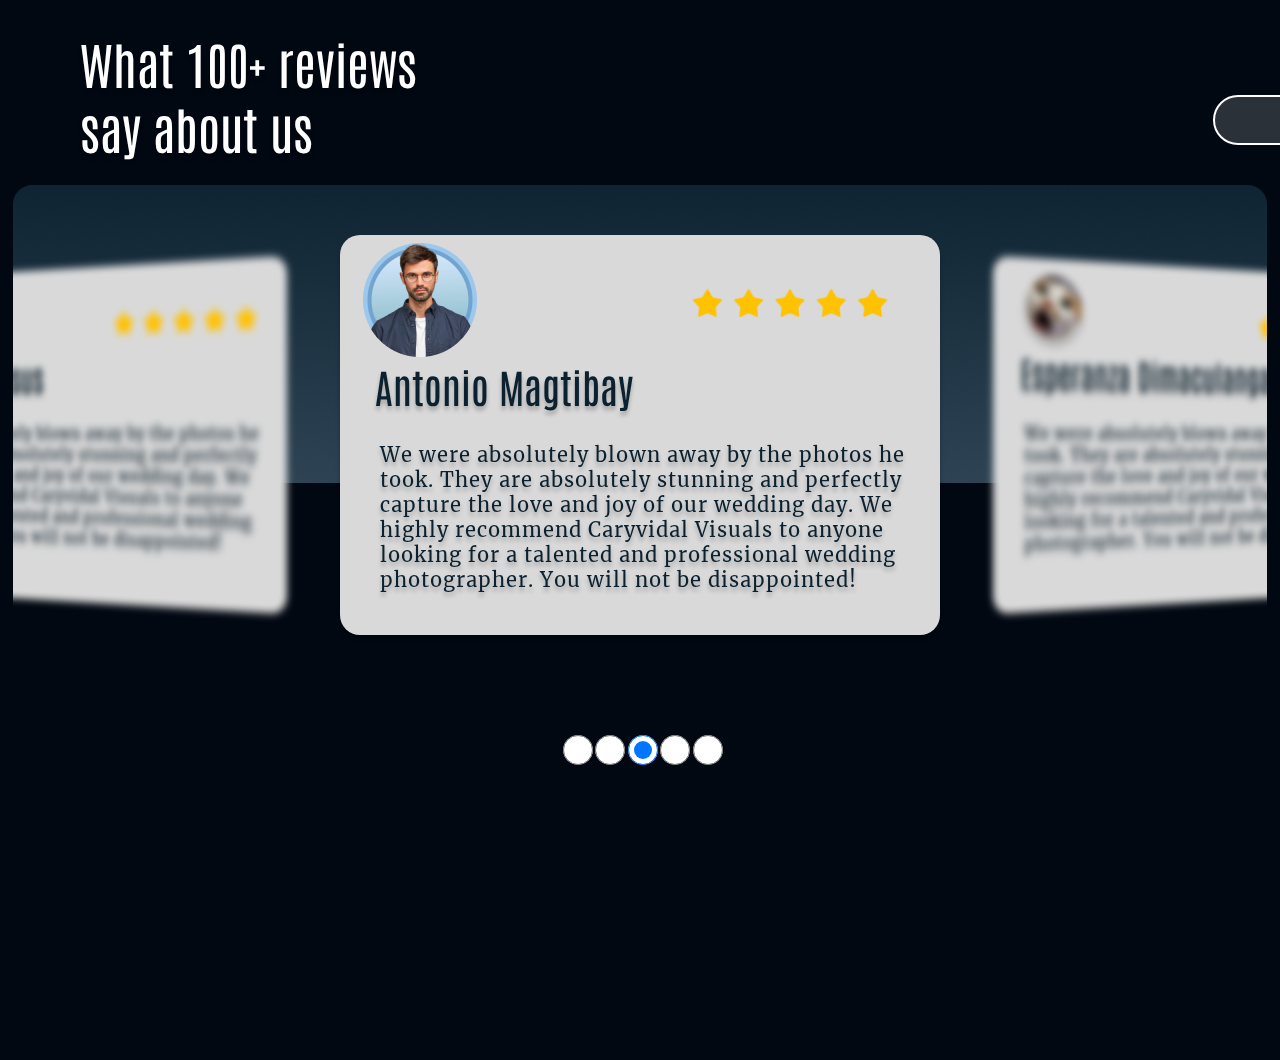
<file: reviews.html>
<!DOCTYPE html>
<html lang="en">
    <head>
        <title>CaryVidalVisuals</title>
        <meta charset="UTF-8">
        <meta name="viewport" content="width=device-width, initial-scale=1.0">
        
        <link rel="stylesheet" href="style.css">
        
    </head>
    <body id="services_body" style="z-index: 1;">
      <div id="review_top">
        <p style="width: 406px; height: 130px;  color: #FFFFFF; margin-right: 1000px; margin-top: 30px; font-family: Antonio; font-size: 50px; font-weight: 800px; ">
          What 100+ reviews say about us
          <span>
            <button id="rev_btn" style="margin-left: 900px; font-family: Antonio; "><a href="#" style="text-decoration: none; color: #FFFFFF;">
              Leave a review
            </button></a>
          </span>
        </p>
      </div>
        <div class="exercise_attributes_body" >
          <input type="radio" name="position" style="margin-top: 80px;"/>
          <input type="radio" name="position" style="margin-top: 80px;"/>
          <input type="radio" name="position" checked style="margin-top: 80px;"/>
          <input type="radio" name="position" style="margin-top: 80px;"/>
          <input type="radio" name="position" style="margin-top: 80px;"/>
  
            <main id="carousel">
               <!-- number1 -->
              <div class="item">
                <p>
                  <span >
                    <img src="images/rev_stars.png" style="margin-left: 330px; margin-top: 50px; display: flex; flex-direction: row; ">

                    <img src="images/icon_1.png" style="margin-right: 440px; margin-top: -80px; display: flex; flex-direction: row;">
                  </span>
                  <span style=" margin-left: 15px; font-size: 40px; font-family: Antonio; color: #0B212F; font-weight: 400; text-shadow: 0px 4px 4px rgba(0, 0, 0, 0.25);">
                    Juan dela Cruz
                  </span>
                  <br>
                  <span>
                    <pre id="desc_rev">
                    We were absolutely blown away by the photos he 
                    took. They are absolutely stunning and perfectly 
                    capture the love and joy of our wedding day. We 
                    highly recommend Caryvidal Visuals to anyone 
                    looking for a talented and professional wedding 
                    photographer. You will not be disappointed!
                  </pre>
                  </span>
                </p>
                
              </div>
              <!-- number2 -->
              <div class="item">
                <p>
                  <span >
                    <img src="images/rev_stars.png" style="margin-left: 330px; margin-top: 50px; display: flex; flex-direction: row; ">

                    <img src="images/icon_2.png" style="margin-right: 440px; margin-top: -70px; display: flex; flex-direction: row;">
                  </span>
                  <span style=" margin-left: 0px; font-size: 40px; font-family: Antonio; color: #0B212F; font-weight: 400; text-shadow: 0px 4px 4px rgba(0, 0, 0, 0.25);">
                    Juana de Jesus
                  </span>
                  <br>
                  <span>
                    <pre id="desc_rev">
                    We were absolutely blown away by the photos he 
                    took. They are absolutely stunning and perfectly 
                    capture the love and joy of our wedding day. We 
                    highly recommend Caryvidal Visuals to anyone 
                    looking for a talented and professional wedding 
                    photographer. You will not be disappointed!
                  </pre>
                  </span>
              </div>
               <!-- number3 -->
              <div class="item">
                <p>
                  <span >
                    <img src="images/rev_stars.png" style="margin-left: 330px; margin-top: 50px; display: flex; flex-direction: row; ">

                    <img src="images/icon_1.png" style="margin-right: 440px; margin-top: -80px; display: flex; flex-direction: row;">
                  </span>
                  <span style=" margin-left: 15px; font-size: 40px; font-family: Antonio; color: #0B212F; font-weight: 400; text-shadow: 0px 4px 4px rgba(0, 0, 0, 0.25);">
                    Antonio Magtibay
                  </span>
                  <br>
                  <span>
                    <pre id="desc_rev">
                    We were absolutely blown away by the photos he 
                    took. They are absolutely stunning and perfectly 
                    capture the love and joy of our wedding day. We 
                    highly recommend Caryvidal Visuals to anyone 
                    looking for a talented and professional wedding 
                    photographer. You will not be disappointed!
                  </pre>
                  </span>
              </div>
               <!-- number4 -->
              <div class="item">
                <p>
                  <span >
                    <img src="images/rev_stars.png" style="margin-left: 330px; margin-top: 50px; display: flex; flex-direction: row; ">

                    <img src="images/icon_2.png" style="margin-right: 440px; margin-top: -70px; display: flex; flex-direction: row;">
                  </span>
                  <span style=" margin-left: 0px; font-size: 40px; font-family: Antonio; color: #0B212F; font-weight: 400; text-shadow: 0px 4px 4px rgba(0, 0, 0, 0.25);">
                    Esperanza Dimaculangan
                  </span>
                  <br>
                  <span>
                    <pre id="desc_rev">
                    We were absolutely blown away by the photos he 
                    took. They are absolutely stunning and perfectly 
                    capture the love and joy of our wedding day. We 
                    highly recommend Caryvidal Visuals to anyone 
                    looking for a talented and professional wedding 
                    photographer. You will not be disappointed!
                  </pre>
                  </span>
              </div>
               <!-- number5 -->
              <div class="item">
                <p>
                  <span >
                    <img src="images/rev_stars.png" style="margin-left: 330px; margin-top: 50px; display: flex; flex-direction: row; ">

                    <img src="images/icon_1.png" style="margin-right: 440px; margin-top: -80px; display: flex; flex-direction: row;">
                  </span>
                  <span style=" margin-left: 15px; font-size: 40px; font-family: Antonio; color: #0B212F; font-weight: 400; text-shadow: 0px 4px 4px rgba(0, 0, 0, 0.25);">
                    Gojo Satoru
                  </span>
                  <br>
                  <span>
                    <pre id="desc_rev">
                    We were absolutely blown away by the photos he 
                    took. They are absolutely stunning and perfectly 
                    capture the love and joy of our wedding day. We 
                    highly recommend Caryvidal Visuals to anyone 
                    looking for a talented and professional wedding 
                    photographer. You will not be disappointed!
                  </pre>
                  </span>
              </div>
              
              </main>
    </body> 
    <script>

    </script>
</html>
</file>
<file: style.css>
*{
    text-shadow: 0px 4px 4px rgba(0, 0, 0, 0.25);
    font-family: 'Antonio', sans-serif;
    font-style: normal;
    padding: 0;
    margin: 0;
    box-sizing: border-box;
}

html, body {
    height: 100%;
}

body{
    background: linear-gradient(115deg, #010812 -14.58%, #0B212F 105.81%);
    
}

.main_background{
    display: flex;
    width: 100%;
    height: 100%;
    background-image: url("images/background_img.png"), url("images/bg2.png");
    background-size: cover, 1000px 800px;
    background-repeat: no-repeat;
    background-position: center, left top;
    flex-direction: column;
}

#middle{
    height: 70vh;
    width: 100vw;
}

@font-face {
  font-family: Antonio;
  src: url(font/Antonio-VariableFont_wght.ttf);
}

@font-face {
  font-family: Merriweather;
  src: url(font/Merriweather-Regular.ttf);
}



#logo{
    position: flex;
    margin: auto;
    margin-left: 40vw;
    margin-top: 10vh;
    align-content: center;
    width: 300px;
    height: 380px;

}

nav {
  display: flex;
  justify-content: center;
  align-items: center;
  padding: 10px;
  z-index: 2; 
  margin-top: 30px;
  
}

nav a {
color: white;
text-decoration: none;
margin: 10px 40px;
font-size: 30px;
font-weight: lighter;
font-family: Antonio;
display: block;
padding: 0 7px 0 7px;
text-decoration: none;
position: relative;
text-shadow: 0px 4px 4px rgba(0, 0, 0, 0.25);
transition: all 0.5s ease-in-out;
}

nav a:hover {
color: #a3adb6; 
}

nav a::before {
content: "";
position: absolute;
width: 100%;
height: 3px;
bottom: -10px;
left: 0px;
background-color: #3862a0;
transition: all 0.2s ease-in-out;
transform: scale(0, 0);
visibility: hidden;
}

nav a:hover::before {
visibility: visible;
transform: scale(1, 1);
}

nav img {
width: 80px; 
height: 80px;
margin-right: 10px;
}

  #intro_desc{
    display: flex; 
    margin: -50px auto 0;
    
    color: white;
    width: 900px;
    height: 120px;
    font-size: 25px;
    text-align: justify;

}

#services_body{
  background: #010812;
  overflow: hidden;
}

#services_offered{
  display: flex;
  overflow: hidden;
  box-sizing: border-box;
  position: absolute;
  width: 90vw;
  height: 100vh;
  background: linear-gradient(115.5deg, #010812 -14.58%, #0B212F 105.81%);
  box-shadow: 0px 4px 4px rgba(0, 0, 0, 0.25);
  margin-top: 0px;
  margin-left: 100px;
  /* flex-direction: row; */

}

#services_offered_contact{
  display: flex;
  box-sizing: border-box;
  position: absolute;
  width: 100vw;
  height: 2000px;
  background: #010812;
  border: 1px solid #000000;
  box-shadow: 0px 4px 4px rgba(0, 0, 0, 0.25);
  margin-top: 50px;
  /* flex-direction: row; */

}

#services_offered::-webkit-scrollbar {
  display: none;
}

#initial_desc{
  font-size: 16px; 
  color: white; 
  margin-left: 600px; 
  text-align: justify; 
  margin-top: 20px; 
  margin-bottom: 30px; 
  font-family: Merriweather;
}

#contact_button{

box-sizing: border-box;

position: absolute;
width: 200px;
height: 50px;
background: rgba(217, 217, 217, 0.2);
border: 2px solid #FFFFFF;
border-radius: 50px;
margin-top: 50px;
margin-left: 50px;
font-family: Antonio;
}

#first_price{
  width: 150px;
  height: 150px;
  margin-left: 300px;
  position: relative;
  margin-top: 0px;
  z-index: 1;
}

#contacts_info{
  font-size: 30px; 
  margin-left: 80px;  
  font-family: Antonio; 
  font-weight: 400; 
  letter-spacing: 5px;
  width: 570px;
  height: 50px;
  background: linear-gradient(119.17deg, #0B212F 11.38%, #44586A 195.31%);
  opacity: 0.7;
  display: flex;
  position: relative;
  flex-direction: column;
  top: 800px;
  z-index: 1;
}

main#carousel {
  margin-top: 50px;
  grid-row: 1 / 2;
  grid-column: 1 / 8;
  width: 98vw;
  height: 500px;
  display: flex;
  align-items: center;
  justify-content: center;
  overflow: hidden;
  transform-style: preserve-3d;
  perspective: 600px;
  --items: 5;
  --middle: 3;
  --position: 2;
  /* pointer-events: none; */
  background-image: url("images/review_bg.png");
  background-repeat: no-repeat;
  background-blend-mode: soft-light;
  background-size: contain;
}

div.item {
  position: absolute;
  width: 600px;
  height: 400px;
  background-color: #D9D9D9;
  --r: calc(var(--position) - var(--offset));
  --abs: max(calc(var(--r) * -1), var(--r));
  transition: all 0.25s linear;
  transform: rotateY(calc(-10deg * var(--r)))
    translateX(calc(-700px * var(--r)));
  z-index: calc((var(--position) - var(--abs)));  
  filter: blur(0);
  pointer-events: auto;
}


div.item:not(.active) {
  filter: blur(5px); /* Blur for inactive cards */
  pointer-events: none;
}


div.item:nth-of-type(1) {
  --offset: 1;
  display: flex;
  color: #0B212F;
  box-shadow: 0px 4px 4px rgba(0, 0, 0, 0.25);
  border-radius: 20px;
  flex-direction: column;
  align-items: center;
  
}

div.item:nth-of-type(1).active {
  filter: blur(0);
  pointer-events: auto;
}
div.item:nth-of-type(2) {
  --offset: 2;
  display: flex;
  color: #0B212F;
  box-shadow: 0px 4px 4px rgba(0, 0, 0, 0.25);
  border-radius: 20px;
  flex-direction: column;
  align-items: center;

}

div.item:nth-of-type(2).active {
  filter: blur(0);
  pointer-events: auto;
}
div.item:nth-of-type(3) {
  --offset: 3;
  display: flex;
  color: #0B212F;
  box-shadow: 0px 4px 4px rgba(0, 0, 0, 0.25);
  border-radius: 20px;
  align-items: center;
  flex-direction: column;
}

div.item:nth-of-type(3).active {
  filter: blur(0);
  pointer-events: auto;
}
div.item:nth-of-type(4) {
  --offset: 4;
  display: flex;
  color: #0B212F;
  box-shadow: 0px 4px 4px rgba(0, 0, 0, 0.25);
  border-radius: 20px;
  flex-direction: column;
  align-items: center;
}

div.item:nth-of-type(4).active {
  filter: blur(0);
  pointer-events: auto;
}
div.item:nth-of-type(5) {
  --offset: 5;
  display: flex;
  color: #0B212F;
  box-shadow: 0px 4px 4px rgba(0, 0, 0, 0.25);
  border-radius: 20px;
  flex-direction: column;
  align-items: center;
}

div.item:nth-of-type(5).active {
  filter: blur(0);
  pointer-events: auto;
}

input:nth-of-type(1) {
  grid-column: 2 / 3;
  grid-row: 2 / 3;
  width: 30px; /* Set the width of the radio button */
  height: 30px; /* Set the height of the radio button */
  margin-top: 50px; /* Move the radio button down by 20px */
  cursor: pointer;
  margin-right: 5px;

}

input:nth-of-type(1):checked ~ main#carousel {
  --position: 1;
}

input:nth-of-type(1):checked ~ main#carousel div.item:nth-of-type(1) {
  filter: blur(0);
  pointer-events: auto;
}

input:nth-of-type(2) {
  grid-column: 3 / 4;
  grid-row: 2 / 3;
  width: 30px; /* Set the width of the radio button */
  height: 30px; /* Set the height of the radio button */
  margin-top: 50px; /* Move the radio button down by 20px */
  cursor: pointer;
  
}
input:nth-of-type(2):checked ~ main#carousel {
  --position: 2;
}

input:nth-of-type(2):checked ~ main#carousel div.item:nth-of-type(2) {
  filter: blur(0);
  pointer-events: auto;
}

input:nth-of-type(3) {
  grid-column: 4 /5;
  grid-row: 2 / 3;
  width: 30px; /* Set the width of the radio button */
  height: 30px; /* Set the height of the radio button */
  margin-top: 50px; /* Move the radio button down by 20px */
  cursor: pointer;
  margin-left: 5px;
}
input:nth-of-type(3):checked ~ main#carousel {
  --position: 3;
}

input:nth-of-type(3):checked ~ main#carousel div.item:nth-of-type(3) {
  filter: blur(0);
  pointer-events: auto;
}

input:nth-of-type(4) {
  grid-column: 5 / 6;
  grid-row: 2 / 3;
  width: 30px; /* Set the width of the radio button */
  height: 30px; /* Set the height of the radio button */
  margin-top: 50px; /* Move the radio button down by 20px */
  cursor: pointer;
  margin-left: 10px;
}
input:nth-of-type(4):checked ~ main#carousel {
  --position: 4;
}

input:nth-of-type(4):checked ~ main#carousel div.item:nth-of-type(4) {
  filter: blur(0);
  pointer-events: auto;
}

input:nth-of-type(5) {  
  grid-column: 6 / 7;
  grid-row: 2 / 3;
  width: 30px; /* Set the width of the radio button */
  height: 30px; /* Set the height of the radio button */
  margin-top: 50px; /* Move the radio button down by 20px */
  margin-left: 5px;
  cursor: pointer;
  margin-left: 15px;
}

input:nth-of-type(5):checked ~ main#carousel {
  --position: 5;
}

input:nth-of-type(5):checked ~ main#carousel div.item:nth-of-type(5) {
  filter: blur(0);
  pointer-events: auto;
}

.exercise_attributes_body{
  width: 100%;
  height: 100vh;
  margin: 0;
  display: grid;
  background-color: #010812;
  grid-template-rows: 500px 100px;
  grid-template-columns: 1fr 30px 30px 30px 30px 30px 1fr;
  align-items: center;
  justify-items: center;
}

#review_top{
  margin-left: 80px;
}

#rev_btn{
box-sizing: border-box;
position: absolute;
width: 230px;
height: 50px;
background: rgba(217, 217, 217, 0.2);
border: 2px solid #FFFFFF;
border-radius: 50px;
}

#desc_rev {
  width: 650px;
  height: 160px;
  font-family: Merriweather; 
  font-size: 20px; 
  text-shadow: 0px 4px 4px rgba(0, 0, 0, 0.25); 
  text-align: justify;
  margin-right: 110px;
  margin-top: 30px;
  letter-spacing: 1px;
}

#faq_background{
  display: flex;
  box-sizing: border-box;
  position: absolute;
  width: 100vw;
  height: 2000px;
  /* background: linear-gradient(115.5deg, #010812 -14.58%, #0B212F 105.81%); */
  
  box-shadow: 0px 4px 4px rgba(0, 0, 0, 0.25);
  margin-top: 180px;
  /* flex-direction: row; */

}

#desc_faq{
  font-size: 70px; 
  margin-top: 50px;
  margin-left: 100px; 
  color: #FFFFFF; 
  font-family: Antonio; 
  font-weight: 800;
  letter-spacing: 1px;
}

#faq_body{
top: 0;
left: 250px;
position: relative;
width: 850px;
height: 500px;
background: #D9D9D9;
border-radius: 30px;

}

#firsttext{
top: 100px;
left: 320px;
position: absolute;
font-family: 'Antonio';
font-style: normal;
font-weight: 600;
font-size: 30px;
line-height: 39px;
/* identical to box height */
letter-spacing: 0.05em;
color: #44586A;
text-shadow: 0px 4px 4px rgba(0, 0, 0, 0.25);
}

#secondtext{
  top: 150px;
  left: 320px;
position: absolute;
font-family: 'Antonio';
font-style: normal;
font-weight: 700;
font-size: 32px;
line-height: 41px;
color: #0B212F;
text-shadow: 0px 4px 4px rgba(0, 0, 0, 0.25);
}

#thirdtext{
top: 320px;
left: 320px;
position: absolute;
font-family: 'Antonio';
font-style: normal;
font-weight: 400;
font-size: 30px;
line-height: 39px;
color: #44586A;
text-shadow: 0px 4px 4px rgba(0, 0, 0, 0.25);
}


.section_container {
  display: flex;
  justify-content: space-between;
  width: 100%;
}

.left_section {
  align-items: center;
  display: flex;
  flex-direction: column;
  flex-basis: 45%;
  margin-top: 30px;
  margin-left: 45px;
  margin-bottom: 70px;
}

#contacts_desc {
  color: white;
  font-size: 50px;
  margin-right: auto;
  margin-bottom: 5px;
}

#contacts_sub_desc {
  color: white;
  margin-bottom: 20px;
  margin-right: auto;
  margin-bottom: 20px;
  font-size: 20px;
}

#contact_message_form {
  width: 100%;
  padding: 20px;
  background-color: #080F19;
  border-radius: 20px;
  margin-bottom: 25px;
}

.inputGroup {
  width: 100%;
  margin-top: 25px;
}

.inputGroup ::placeholder {
  color: white;
  font-size: 22px;
  letter-spacing: 1px;
}

.inputGroup input {
  width: 100%;
  font-size: 20px;
  padding: 5px 0;
  margin: 10px 0;
  background-color: #080F19;
  border: none;
  border-bottom: 3px solid #465769;
  outline: none;
  color: white;
}

#submit_btn {
  position: relative;
  display: block;
  width: 150px;
  height: 45px;
  border-radius: 18px;
  background-color: #2C3039;
  border: solid 1.5px whitesmoke;
  color: #fff;
  font-size: 25px;
  font-weight: bolder;
  letter-spacing: 1px;
  cursor: pointer;
  transition: all .1s ease-in-out;
  &:hover {
    background-color: transparent;
    border-color: #fff;
    transition: all .1s ease-in-out;
  }
}

#message {
  width: 100%;
  font-size: 20px;
  padding: 5px 0;
  margin: 10px 0;
  background-color: transparent; 
  border: 3px solid #465769; 
  border-radius: 10px; 
  outline: none;
  color: white;
  resize: none; 
  height: calc(5 * 1.5em); 
  overflow: hidden; 
}



/*background: #2C3039;
  color: white;
  padding: 10px;
  border: 2 solid whitesmoke;
  border-radius: 40px;
  cursor: pointer;
  font-size: 20px;
  height: 40px;
  width: 100px;
  text-align: center;
  position: relative;
  margin-top: 10px;
  cursor: pointer;*/

.contacts_container {
  flex-basis: 45%;
  margin-top: 30px;
  margin-top: 120px;
  height: max-content;
  width: 45%;
  background-color: #0B212F;
  display: flex;
  flex-direction: column;
  align-items: flex-start;
}

.contacts_container h1{
  color: white;
  font-size: 50px;
  margin-left: 7.5%;
  margin-top: 20px;
  margin-bottom: 30px;
  letter-spacing: 1px;
}

.contacts_box {
  width: 85%;
  height: 45px;
  display: flex;
  align-items: center;  
  background: linear-gradient(90deg, rgba(15,37,51,1) 0%, rgba(23,45,59,1) 78%, rgb(3, 9, 12) 100%);
  margin-bottom: 18px;
  margin-left: 7.5%;
}

.contacts_icon {
  width: 30px; 
  height: auto;
  margin: 15px;
}

.contact_details {
  color: white;
  font-size: 20px;
  letter-spacing: 1px;
}

footer {
background-color: #061421;
color: white;
padding: 30px;
text-align: left;
display: flex;
flex-wrap: wrap;
justify-content: space-between;
z-index: 2; 
border-top: 1px solid #475767;
}

.footer_logo {
width: 130px;
height: auto;
margin-left: 40px;
margin-right: 50px;
margin-top: 10px;
}

.divider {
display: inline-block;
height: 100%;
width: 1px;
background-color: white;
margin: 0 10px;
}

.section {
margin-bottom: 15px;
}

.section h2 {
font-size: 18px;
margin-bottom: 10px;
letter-spacing: 1px;
}

.section ul {
list-style-type: none;
padding: 0;
margin: 0;
}

.section ul li {
margin-bottom: 5px;
letter-spacing: normal;
}

.section img {
width: 22px; 
height: auto;
margin-right: 10px;
}

.section_back-to-top {
display: flex;
flex-direction: row;
align-items: flex-start;

}

.section_back-to-top p {
font-size: 18px;
}

.section_back-to-top img{
width: 28px;
height: auto;
margin-left: 15px;
}


@media screen and (max-width:900px) and (max-height:1500px)
{
    body{
      background-size: 100vw 100vh, 50vw 100vh;
      background-position: right top, left top;
      overflow: hidden;
    }

    #intro_desc{
    
      color: white;
      width: 60vw;
      height: 20vh;
      font-size: 3vw;
      text-align: justify;
      margin-bottom: 5vh;
  
  }

  #blurbg{

    position: relative;
    width: 100%;
    height: 10vh;
    align-content: center;
    bottom: 2vh;
    background: linear-gradient(360deg, #010812 0%, rgba(1, 4, 9, 0) 100%);
    }

    #logo{
      position: flex;
      margin: auto;
      margin-left: 20vw;
      margin-top: 10vh;
      align-content: center;
      width: 55vw;
      height: 50vh;
      margin-bottom: 10vh;
    
    }

    ul li {
      display: inline-block;
      font-size: 3vw;
      margin-left: 3vw;
      margin-right: 3vw;
      margin-top: 4vh;
      transition: all 0.5s ease-in-out;
    }



  
}

@media screen and (max-width:1300px) and (max-height:610px)
{
    body{
      background-size: 100vw 100vh, 50vw 100vh;
      background-position: right top, left top;
      overflow: hidden;
    }

    #intro_desc{  
    
      color: white;
      width: 60vw;
      height: 25vh;
      font-size: 2vw;
      text-align: justify;
      margin-top: -10vh;
  
  }

  #blurbg{

    position: relative;
    width: 100%;
    height: 10vh;
    align-content: center;
    bottom: 3vh;
    background: linear-gradient(360deg, #010812 0%, rgba(1, 4, 9, 0) 100%);
    }

    #logo{
      position: flex;
      margin: auto;
      margin-left: 36vw;
      margin-top: 13vh;
      align-content: center;
      width: 25vw;
      height: 30vh;
      margin-bottom:5vh;
    
    }

    ul li {
      display: inline-block;
      font-size: 3vw;
      margin-left: 3vw;
      margin-right: 3vw;
      margin-top: 4vh;
      transition: all 0.5s ease-in-out;
    }


  }

  @media screen and (max-width:1300px) and (max-height:1500px)
{
    body{
      background-size: 100vw 100vh, 50vw 100vh;
      background-position: right top, left top;
      overflow: hidden;
    }

    #intro_desc{
    
      color: white;
      width: 60vw;
      height: 20vh;
      font-size: 3vw;
      text-align: justify;
      margin-bottom: 5vh;
  
  }

  #blurbg{

    position: relative;
    width: 100%;
    height: 10vh;
    align-content: center;
    bottom: 2vh;
    background: linear-gradient(360deg, #010812 0%, rgba(1, 4, 9, 0) 100%);
    }

    #logo{
      position: flex;
      margin: auto;
      margin-left: 33vw;
      margin-top: 10vh;
      align-content: center;
      width: 35vw;
      height: 50vh;
      margin-bottom: 10vh;
    
    }

    ul li {
      display: inline-block;
      font-size: 3vw;
      margin-left: 3vw;
      margin-right: 3vw;
      margin-top: 5vh;
      transition: all 0.5s ease-in-out;
    }

    #services_offered{
      display: flex;
      overflow-y: scroll;
      box-sizing: border-box;
      position: absolute;
      width: 90vw;
      height: 2000px;
      background: linear-gradient(115.5deg, #010812 -14.58%, #0B212F 105.81%);
      border: 1px solid #000000;
      box-shadow: 0px 4px 4px rgba(0, 0, 0, 0.25);
      margin-top: 180px;
      /* flex-direction: row; */
    
    }



  
}

@media screen and (max-width:500px) and (max-height:950px)
{
    body{
      background-size: 100vw 100vh, 50vw 100vh;
      background-position: right top, left top;
      overflow: hidden;
    }

    #intro_desc{  
    
      color: white;
      width: 60vw;
      height: 25vh;
      font-size: 3vw;
      text-align: justify;
      margin-top: -10vh;
  
  }

  #blurbg{

    position: relative;
    width: 100%;
    height: 10vh;
    align-content: center;
    bottom: 3vh;
    background: linear-gradient(360deg, #010812 0%, rgba(1, 4, 9, 0) 100%);
    }

    #logo{
      position: flex;
      margin: auto;
      margin-left: 24vw;
      margin-top: 13vh;
      align-content: center;
      width: 50vw;
      height: 40vh;
      margin-bottom:5vh;
    
    }

    ul li {
      display: inline-block;
      font-size: 4vw;
      margin-left: 3vw;
      margin-right: 3vw;
      margin-top: 8vh;
      transition: all 0.5s ease-in-out;
    }


  }

  @media screen and (max-width:300px) and (max-height:700px)
{
    body{
      background-size: 100vw 100vh, 50vw 100vh;
      background-position: right top, left top;
      overflow: hidden;
    }

    #intro_desc{  
    
      color: white;
      width: 60vw;
      height: 25vh;
      font-size: 3vw;
      text-align: justify;
      margin-top: -10vh;
  
  }

  #blurbg{

    position: relative;
    width: 100%;
    height: 10vh;
    align-content: center;
    bottom: 3vh;
    background: linear-gradient(360deg, #010812 0%, rgba(1, 4, 9, 0) 100%);
    }

    #logo{
      position: flex;
      margin: auto;
      margin-left: 24vw;
      margin-top: 13vh;
      align-content: center;
      width: 50vw;
      height: 35vh;
      margin-bottom:5vh;
    
    }

    ul li {
      display: inline-block;
      font-size:4vw;
      margin-left: 3vw;
      margin-right: 3vw;
      margin-top: 5vh;
      transition: all 0.5s ease-in-out;
    }


  }

/*------------------------------------------------------------------------------------------------------------------------------------------------------------*/
  #my_works_body{
    background-color: #010812;

  }


  #my_works_nav_bar{
    display: flex;
    justify-content: center;
    align-items: center;
    margin-bottom: 10px;
  }

  #navbar_logo{
    
    width: 80px;
    height: 80px;
  }

  .image_grid{
    --gap: 16px;
    --num-cols: 4;
    --row-height: 200px;
    overflow: hidden;
    box-sizing: border-box;
    padding: var(--gap);
    display: grid;
    grid-template-columns: repeat(var(--num-cols),1fr);
    grid-auto-rows: var(--row-height);
    gap: var(--gap);

  }

  .image-cols-1{
    grid-column: span 2;
  }

  .image-row-1{
    grid-row: span 2;
  }

  .image_grid > img{
    width: 100%;
    height: 100%;
    object-fit: cover;
  }

@media screen and (max-width:1024px){
  .image_grid{
    --num-cols: 2;
    --row-height: 200px;

  }
}

img.grid_images{
  transition-duration: 1s;
}

img.grid_images:hover{
  -webkit-transform: scale(1.1);
  -ms-transform: scale(1.1);
  transform: scale(1.1);
  -webkit-filter: none;
  filter: none;
}

#photoshoot_txt{
  position: relative;
  display: flex;
  top: 430px;
  left: 50px;
  z-index: 2;
  color: #FFFFFF;
  font-size: 40px;
  letter-spacing: 0.05em;
  font-weight: bold;
}

#myworks_blurbg{
position: absolute;
z-index: 1;
margin-left: -34px;
width: 736px;
height: 60px;
top: 554px;
left: 50px;
background: linear-gradient(360deg, #010812 0%, rgba(1, 8, 18, 0) 100%);
}

#photoshoot_txt{
  font-size: 40px; 
  -webkit-transition: all 1s ease;
  -moz-transition: all 1s ease;
  transition: all 1s ease;

}

#photoshoot_txt:hover{
  font-size: 50px;
  
}



  

  /*------------------------------------------------------------------------------------------------------------------------------------------------------------*/

  #about_nav_bar{
    display: flex;
  }

  #about_navbar_logo{
    width: 80px;
    max-height: 80px;
  }

  #about_page_body{
    height: 100%;
    justify-content: center;
    background-image: url("images/about_page_image.png");
    background-size: 95% 100%;
    background-position: center;
    background-repeat: no-repeat;
  }





  /*------------------------------------------------------------------------------------------------------------------------------------------------------------*/

  .all_images_boxes{
    box-sizing: border-box;
  }

  .all_images_boxes{
    display: grid;
    place-items: center;
    min-height: 50vh;
  }

  .main_slider{
    position: relative;
    width: 800px;
    padding-top: 620px;
    margin: 20px auto;
    box-shadow: 0 10px 20px -6px rgb(0,0,0,0.8);
  }

  .main_slider> img{
    position: absolute;
    left: 0;
    top: 0;
    transition: all .6;
  }

  .main_slider input[name='ani']{
    display: none;
  }

  .main_slider label{
    margin: 50px 0 0 20px;
    border: 3px solid#888;
    cursor: pointer;
    float: left;
    opacity: 0.8;
    transition: all .6;
    opacity: 0.8;
  }

  .main_slider label img{
    display: block;
  }

  .main_slider input[name='ani']:checked+label{
    border-color: #777;
    opacity: 1;
  }

  .main_slider input[name='ani']~img{
    opacity: 0;
    transform: scale(1.1);
  }
  
  .main_slider input[name='ani']:checked+label+img{
    opacity: 1;
    transform: scale(1);
  }
</file>
